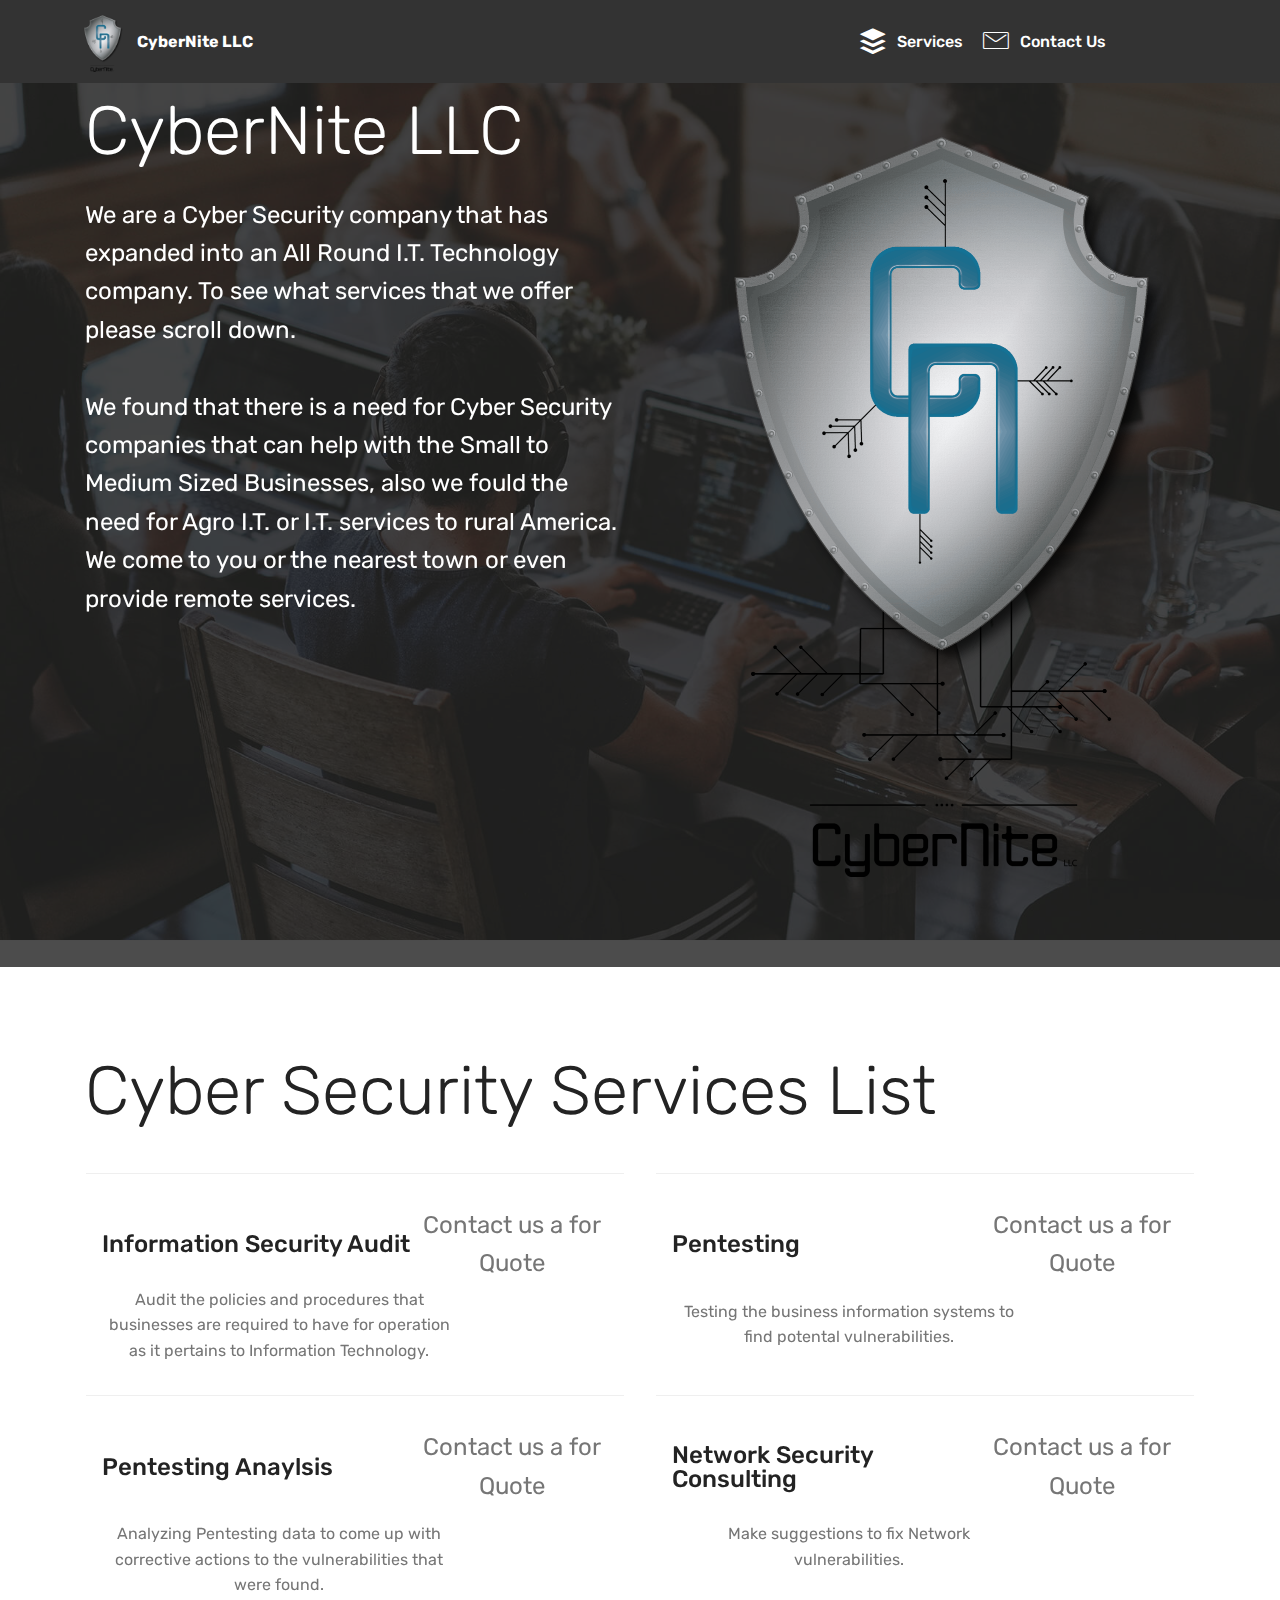
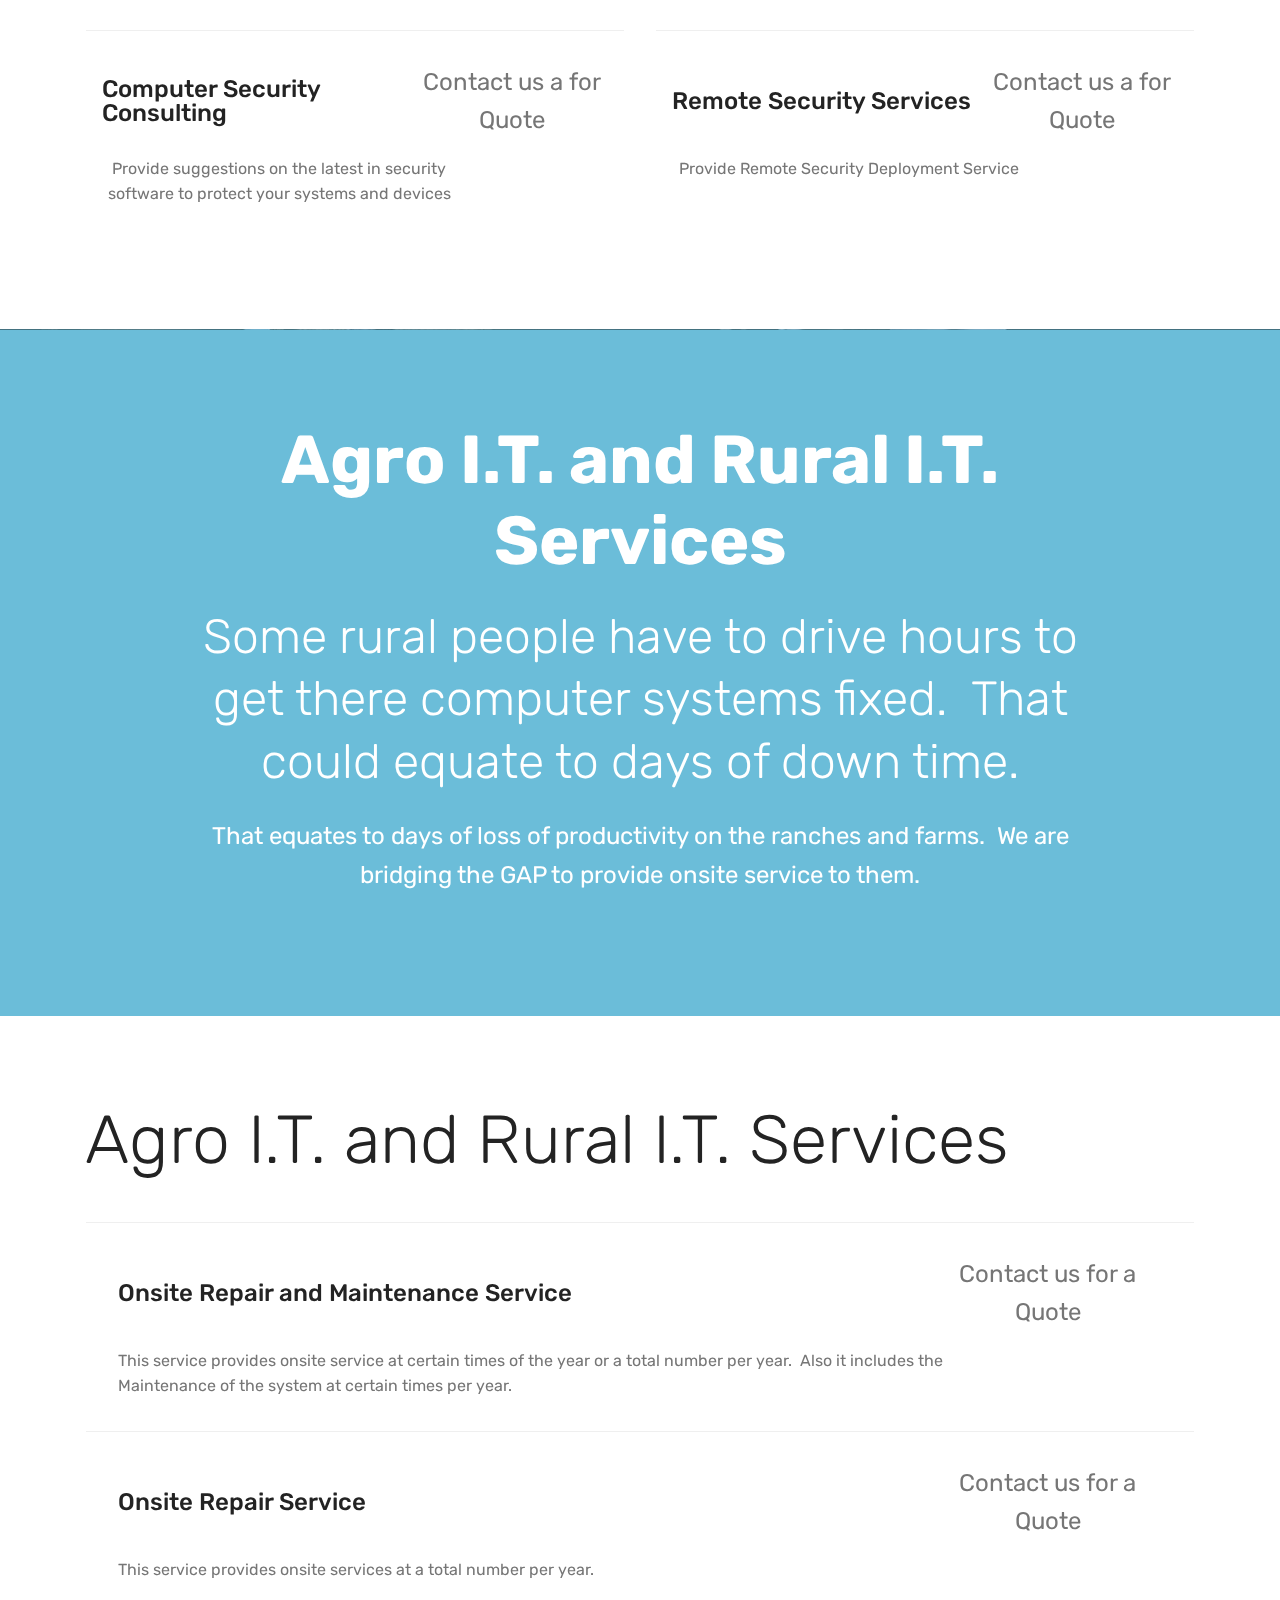
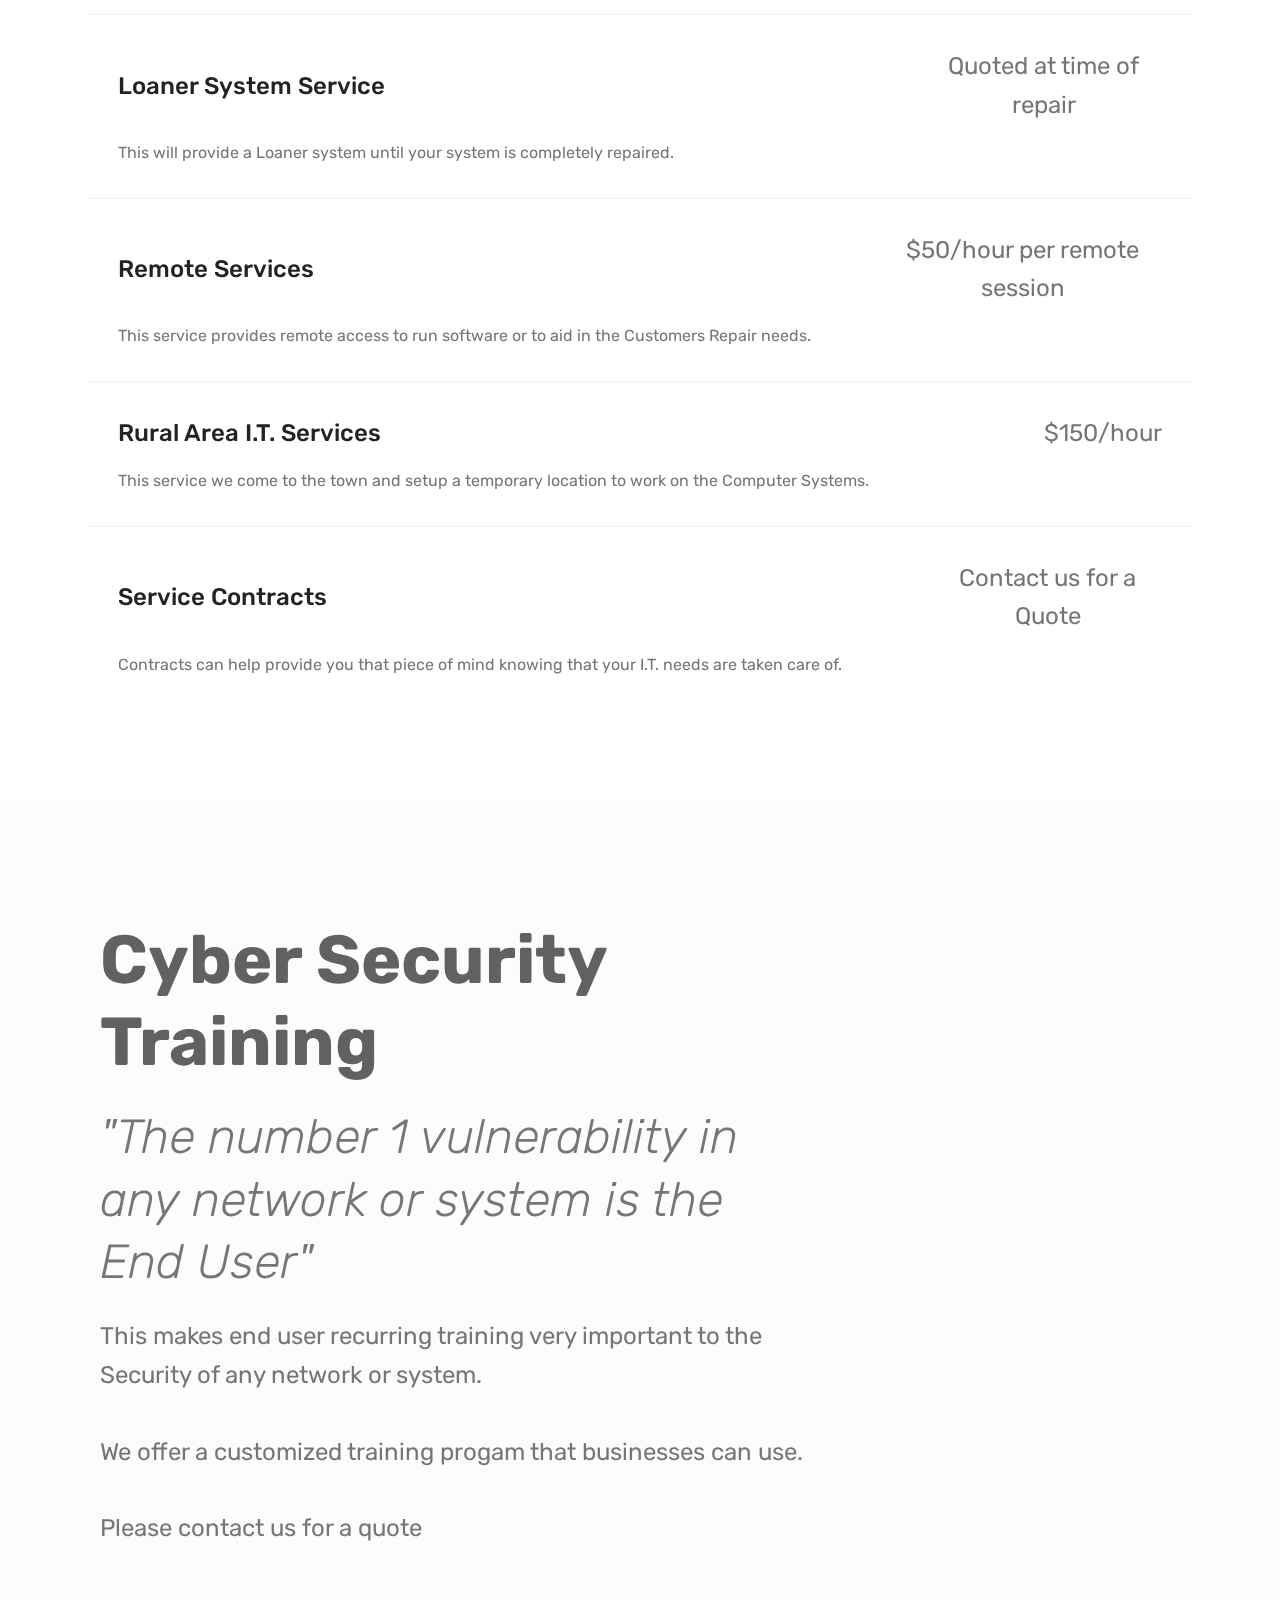
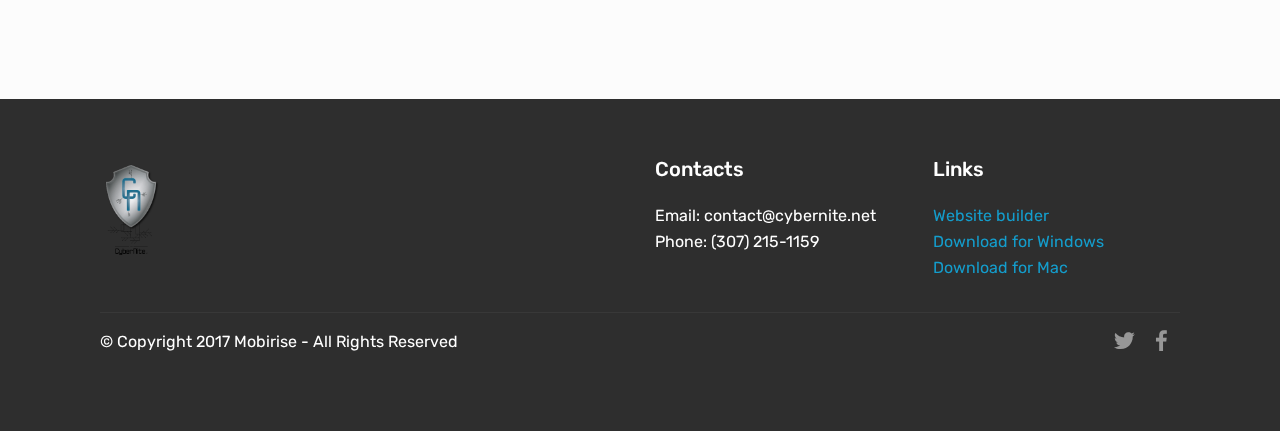
<file: index.html>
<!DOCTYPE html>
<html  >
<head>
  <!-- Site made with Mobirise Website Builder v4.11.6, https://mobirise.com -->
  <meta charset="UTF-8">
  <meta http-equiv="X-UA-Compatible" content="IE=edge">
  <meta name="generator" content="Mobirise v4.11.6, mobirise.com">
  <meta name="viewport" content="width=device-width, initial-scale=1, minimum-scale=1">
  <link rel="shortcut icon" href="assets/images/cybernite-logo-trans-122x166.png" type="image/x-icon">
  <meta name="description" content="">
  
  <title>Home</title>
  <link rel="stylesheet" href="assets/web/assets/mobirise-icons/mobirise-icons.css">
  <link rel="stylesheet" href="assets/bootstrap/css/bootstrap.min.css">
  <link rel="stylesheet" href="assets/bootstrap/css/bootstrap-grid.min.css">
  <link rel="stylesheet" href="assets/bootstrap/css/bootstrap-reboot.min.css">
  <link rel="stylesheet" href="assets/socicon/css/styles.css">
  <link rel="stylesheet" href="assets/tether/tether.min.css">
  <link rel="stylesheet" href="assets/dropdown/css/style.css">
  <link rel="stylesheet" href="assets/theme/css/style.css">
  <link rel="preload" as="style" href="assets/mobirise/css/mbr-additional.css"><link rel="stylesheet" href="assets/mobirise/css/mbr-additional.css" type="text/css">
  
  
  
</head>
<body>
  <section class="menu cid-qTkzRZLJNu" once="menu" id="menu1-0">

    

    <nav class="navbar navbar-expand beta-menu navbar-dropdown align-items-center navbar-fixed-top navbar-toggleable-sm">
        <button class="navbar-toggler navbar-toggler-right" type="button" data-toggle="collapse" data-target="#navbarSupportedContent" aria-controls="navbarSupportedContent" aria-expanded="false" aria-label="Toggle navigation">
            <div class="hamburger">
                <span></span>
                <span></span>
                <span></span>
                <span></span>
            </div>
        </button>
        <div class="menu-logo">
            <div class="navbar-brand">
                <span class="navbar-logo">
                    <a href="https://mobirise.com">
                         <img src="assets/images/cybernite-logo-trans-122x166.png" alt="Mobirise" title="" style="height: 3.8rem;">
                    </a>
                </span>
                <span class="navbar-caption-wrap"><a class="navbar-caption text-white display-4" href="index.html"><br>CyberNite LLC<br><br></a></span>
            </div>
        </div>
        <div class="collapse navbar-collapse" id="navbarSupportedContent">
            <ul class="navbar-nav nav-dropdown nav-right" data-app-modern-menu="true"><li class="nav-item">
                    <a class="nav-link link text-white display-4" href="page2.html"><span class="socicon socicon-buffer mbr-iconfont mbr-iconfont-btn"></span>
                        
                        Services
                    </a>
                </li>
                <li class="nav-item">
                    <a class="nav-link link text-white display-4" href="page1.html"><span class="mbri-letter mbr-iconfont mbr-iconfont-btn"></span>
                        Contact Us &nbsp; &nbsp; &nbsp; &nbsp; &nbsp; &nbsp; &nbsp; &nbsp; &nbsp; &nbsp;&nbsp;</a>
                </li></ul>
            
        </div>
    </nav>
</section>

<section class="engine"><a href="https://mobirise.info/v">free html templates</a></section><section class="header3 cid-rMb7xAjulA mbr-parallax-background" id="header3-n">

    

    <div class="mbr-overlay" style="opacity: 0.8; background-color: rgb(35, 35, 35);">
    </div>

    <div class="container">
        <div class="media-container-row">
            <div class="mbr-figure" style="width: 100%;">
                <img src="assets/images/cybernit-logo-spikes-trans-1014x1572.png" alt="Mobirise" title="">
            </div>

            <div class="media-content">
                <h1 class="mbr-section-title mbr-white pb-3 mbr-fonts-style display-1">CyberNite LLC</h1>
                
                <div class="mbr-section-text mbr-white pb-3 ">
                    <p class="mbr-text mbr-fonts-style display-5">We are a Cyber Security company that has expanded into an All Round I.T. Technology company.  To see what services that we offer please scroll down.
<br><br>We found that there is a need for Cyber Security companies that can help with the Small to Medium Sized Businesses, also we fould the need for Agro I.T.  or I.T. services to rural America. We come to you or the nearest town or even provide remote services.&nbsp;</p>
                </div>
                
            </div>
        </div>
    </div>

</section>

<section class="services3 cid-rLaLqkj0e1" id="services3-h">
    <!---->
    
    <!---->
    <!--Overlay-->
    
    <!--Container-->
    <div class="container">
        <div class="row">
            <!--Titles-->
            <div class="title pb-5 col-12">
                <h2 class="align-left mbr-fonts-style display-1">Cyber Security Services List
                </h2>
                
            </div>
            <!--Card-1-->
            <div class="card px-3 col-12 col-md-6">
                <div class="card-wrapper media-container-row media-container-row">
                    <div class="card-box">
                        <div class="top-line pb-1">
                            <h4 class="card-title mbr-fonts-style display-5">Information Security Audit</h4>
                            <p class="mbr-text card-title cost mbr-fonts-style m-0 display-5">Contact us a&nbsp;for Quote</p>
                        </div>
                        <div class="bottom-line">
                            <p class="mbr-text mbr-fonts-style display-7">Audit the policies and procedures that businesses are required to have for operation as it pertains to Information Technology.</p>
                        </div>
                    </div>
                </div>
            </div>
            <!--Card-2-->
            <div class="card px-3 col-12 col-md-6">
                <div class="card-wrapper media-container-row media-container-row">
                    <div class="card-box">
                        <div class="top-line pb-3">
                            <h4 class="card-title mbr-fonts-style display-5">Pentesting&nbsp;</h4>
                            <p class="mbr-text card-title cost mbr-fonts-style m-0 display-5">Contact us a for Quote</p>
                        </div>
                        <div class="bottom-line">
                            <p class="mbr-text mbr-fonts-style display-7">Testing the business information systems to find potental vulnerabilities.</p>
                        </div>
                    </div>
                </div>
            </div>
            <!--Card-3-->
            <div class="card px-3 col-12 col-md-6">
                <div class="card-wrapper media-container-row media-container-row">
                    <div class="card-box">
                        <div class="top-line pb-3">
                            <h4 class="card-title mbr-fonts-style display-5">Pentesting Anaylsis</h4>
                            <p class="mbr-text card-title cost mbr-fonts-style m-0 display-5">Contact us a for Quote</p>
                        </div>
                        <div class="bottom-line">
                            <p class="mbr-text mbr-fonts-style display-7">Analyzing Pentesting data to come up with corrective actions to the vulnerabilities that were found.</p>
                        </div>
                    </div>
                </div>
            </div>
            <!--Card-4-->
            <div class="card px-3 col-12 col-md-6">
                <div class="card-wrapper media-container-row media-container-row">
                    <div class="card-box">
                        <div class="top-line pb-3">
                            <h4 class="card-title mbr-fonts-style display-5">Network Security Consulting</h4>
                            <p class="mbr-text card-title cost mbr-fonts-style m-0 display-5">Contact us a for Quote</p>
                        </div>
                        <div class="bottom-line">
                            <p class="mbr-text mbr-fonts-style display-7">Make suggestions to fix Network vulnerabilities.</p>
                        </div>
                    </div>
                </div>
            </div>
            <!--Card-5-->
            <div class="card px-3 col-12 col-md-6">
                <div class="card-wrapper media-container-row media-container-row">
                    <div class="card-box">
                        <div class="top-line pb-3">
                            <h4 class="card-title mbr-fonts-style display-5">Computer Security Consulting</h4>
                            <p class="mbr-text card-title cost mbr-fonts-style m-0 display-5">Contact us a for Quote</p>
                        </div>
                        <div class="bottom-line">
                            <p class="mbr-text mbr-fonts-style display-7">Provide suggestions on the latest in security software to protect your systems and devices</p>
                        </div>
                    </div>
                </div>
            </div>
            <!--Card-6-->
            <div class="card px-3 col-12 col-md-6">
                <div class="card-wrapper media-container-row media-container-row">
                    <div class="card-box">
                        <div class="top-line pb-3">
                            <h4 class="card-title mbr-fonts-style display-5">Remote Security Services</h4>
                            <p class="mbr-text card-title cost mbr-fonts-style m-0 display-5">Contact us a for Quote</p>
                        </div>
                        <div class="bottom-line">
                            <p class="mbr-text mbr-fonts-style display-7">Provide Remote Security Deployment Service</p>
                        </div>
                    </div>
                </div>
            </div>
            <!--Card-7-->
            
            <!--Card-8-->
            
            <!--Card-9-->
            
            <!--Card-10-->
            
            <!--Card-11-->
            
            <!--Card-12-->
            
        </div>
    </div>
</section>

<section class="header1 cid-rM9FwRX2pp mbr-parallax-background" id="header1-j">

    

    <div class="mbr-overlay" style="opacity: 0.6; background-color: rgb(20, 157, 204);">
    </div>

    <div class="container">
        <div class="row justify-content-md-center">
            <div class="mbr-white col-md-10">
                <h1 class="mbr-section-title align-center mbr-bold pb-3 mbr-fonts-style display-1">Agro I.T. and Rural I.T. Services</h1>
                <h3 class="mbr-section-subtitle align-center mbr-light pb-3 mbr-fonts-style display-2">
                    Some rural people have to drive hours to get there computer systems fixed. &nbsp;That could equate to days of down time.</h3>
                <p class="mbr-text align-center pb-3 mbr-fonts-style display-5">That equates to days of loss of productivity on the ranches and farms. &nbsp;We are bridging the GAP to provide onsite service to them.</p>
                
            </div>
        </div>
    </div>

</section>

<section class="services5 cid-rM9H6usnxg" id="services5-k">
    <!---->
    
    <!---->
    <!--Overlay-->
    
    <!--Container-->
    <div class="container">
        <div class="row">
            <!--Titles-->
            <div class="title pb-5 col-12">
                <h2 class="align-left mbr-fonts-style m-0 display-1">Agro I.T. and Rural I.T. Services</h2>
                
            </div>
            <!--Card-1-->
            <div class="card px-3 col-12">
                <div class="card-wrapper media-container-row media-container-row">
                    <div class="card-box">
                        <div class="top-line pb-3">
                            <h4 class="card-title mbr-fonts-style display-5">Onsite Repair and Maintenance Service</h4>
                            <p class="mbr-text cost mbr-fonts-style m-0 display-5">
                                Contact us for a Quote
                            </p>
                        </div>
                        <div class="bottom-line">
                            <p class="mbr-text mbr-fonts-style m-0 b-descr display-7">This service provides onsite service at certain times of the year or a total number per year. &nbsp;Also it includes the Maintenance of the system at certain times per year.</p>
                        </div>
                    </div>
                </div>
            </div>
            <!--Card-2-->
            <div class="card px-3 col-12">
                <div class="card-wrapper media-container-row media-container-row">
                    <div class="card-box">
                        <div class="top-line pb-3">
                            <h4 class="card-title mbr-fonts-style display-5">Onsite Repair Service</h4>
                            <p class="mbr-text cost mbr-fonts-style m-0 display-5">
                                Contact us for a Quote
                            </p>
                        </div>
                        <div class="bottom-line">
                            <p class="mbr-text mbr-fonts-style m-0 b-descr display-7">
                                This service provides onsite services at a total number per year.</p>
                        </div>
                    </div>
                </div>
            </div>
            <!--Card-3-->
            <div class="card px-3 col-12">
                <div class="card-wrapper media-container-row media-container-row">
                    <div class="card-box">
                        <div class="top-line pb-3">
                            <h4 class="card-title mbr-fonts-style display-5">Loaner System Service</h4>
                            <p class="mbr-text cost mbr-fonts-style m-0 display-5">Quoted at time of repair</p>
                        </div>
                        <div class="bottom-line">
                            <p class="mbr-text mbr-fonts-style m-0 b-descr display-7">
                                This will provide a Loaner system until your system is completely repaired.&nbsp;</p>
                        </div>
                    </div>
                </div>
            </div>
            <!--Card-4-->
            <div class="card px-3 col-12">
                <div class="card-wrapper media-container-row media-container-row">
                    <div class="card-box">
                        <div class="top-line pb-3">
                            <h4 class="card-title mbr-fonts-style display-5">Remote Services</h4>
                            <p class="mbr-text cost mbr-fonts-style m-0 display-5">
                                $50/hour per remote session</p>
                        </div>
                        <div class="bottom-line">
                            <p class="mbr-text mbr-fonts-style m-0 b-descr display-7">
                                This service provides remote access to run software or to aid in the Customers Repair needs.</p>
                        </div>
                    </div>
                </div>
            </div>
            <!--Card-5-->
            <div class="card px-3 col-12">
                <div class="card-wrapper media-container-row media-container-row">
                    <div class="card-box">
                        <div class="top-line pb-3">
                            <h4 class="card-title mbr-fonts-style display-5">Rural Area I.T. Services</h4>
                            <p class="mbr-text cost mbr-fonts-style m-0 display-5">$150/hour</p>
                        </div>
                        <div class="bottom-line">
                            <p class="mbr-text mbr-fonts-style m-0 b-descr display-7">This service we come to the town and setup a temporary location to work on the Computer Systems.&nbsp;</p>
                        </div>
                    </div>
                </div>
            </div>
            <!--Card-6-->
            <div class="card px-3 col-12">
                <div class="card-wrapper media-container-row media-container-row">
                    <div class="card-box">
                        <div class="top-line pb-3">
                            <h4 class="card-title mbr-fonts-style display-5">Service Contracts</h4>
                            <p class="mbr-text cost mbr-fonts-style m-0 display-5">Contact us for a Quote</p>
                        </div>
                        <div class="bottom-line">
                            <p class="mbr-text mbr-fonts-style m-0 b-descr display-7">Contracts can help provide you that piece of mind knowing that your I.T. needs are taken care of. &nbsp;</p>
                        </div>
                    </div>
                </div>
            </div>
            <!--Card-7-->
            
            <!--Card-8-->
            
            <!--Card-9-->
            
            <!--Card-10-->
            
            <!--Card-11-->
            
            <!--Card-12-->
            
        </div>
    </div>
</section>

<section class="header9 cid-rMb887aiJg mbr-fullscreen mbr-parallax-background" id="header9-o">

    

    <div class="mbr-overlay" style="opacity: 0.8; background-color: rgb(255, 255, 255);">
    </div>

    <div class="container">
        <div class="media-container-column mbr-white col-lg-8 col-md-10">
            <h1 class="mbr-section-title align-left mbr-bold pb-3 mbr-fonts-style display-1">Cyber Security Training</h1>
            <h3 class="mbr-section-subtitle align-left mbr-light pb-3 mbr-fonts-style display-2">"The number 1 vulnerability in any network or system is the End User"</h3>
            <p class="mbr-text align-left pb-3 mbr-fonts-style display-5">This makes end user recurring training very important to the Security of any network or system. &nbsp;<br><br>We offer a customized training progam that businesses can use. <br><br>Please contact us for a quote</p>
            
        </div>
    </div>

    
</section>

<section class="cid-qTkAaeaxX5" id="footer1-2">

    

    

    <div class="container">
        <div class="media-container-row content text-white">
            <div class="col-12 col-md-3">
                <div class="media-wrap">
                    <a href="https://mobirise.com/">
                        <img src="assets/images/cybernit-logo-spikes-trans-192x298.png" alt="Mobirise" title="">
                    </a>
                </div>
            </div>
            <div class="col-12 col-md-3 mbr-fonts-style display-7">
                <h5 class="pb-3"></h5>
                <p class="mbr-text"></p>
            </div>
            <div class="col-12 col-md-3 mbr-fonts-style display-7">
                <h5 class="pb-3">
                    Contacts
                </h5>
                <p class="mbr-text">
                    Email: contact@cybernite.net<br>Phone: (307) 215-1159<br><br></p>
            </div>
            <div class="col-12 col-md-3 mbr-fonts-style display-7">
                <h5 class="pb-3">
                    Links
                </h5>
                <p class="mbr-text">
                    <a class="text-primary" href="https://mobirise.com/">Website builder</a>
                    <br><a class="text-primary" href="https://mobirise.com/mobirise-free-win.zip">Download for Windows</a>
                    <br><a class="text-primary" href="https://mobirise.com/mobirise-free-mac.zip">Download for Mac</a>
                </p>
            </div>
        </div>
        <div class="footer-lower">
            <div class="media-container-row">
                <div class="col-sm-12">
                    <hr>
                </div>
            </div>
            <div class="media-container-row mbr-white">
                <div class="col-sm-6 copyright">
                    <p class="mbr-text mbr-fonts-style display-7">
                        © Copyright 2017 Mobirise - All Rights Reserved
                    </p>
                </div>
                <div class="col-md-6">
                    <div class="social-list align-right">
                        <div class="soc-item">
                            <a href="https://twitter.com/cyber_nite" target="_blank">
                                <span class="mbr-iconfont mbr-iconfont-social socicon-twitter socicon"></span>
                            </a>
                        </div>
                        <div class="soc-item">
                            <a href="https://www.facebook.com/cybernitellc/" target="_blank">
                                <span class="mbr-iconfont mbr-iconfont-social socicon-facebook socicon"></span>
                            </a>
                        </div>
                        
                        
                        
                        
                    </div>
                </div>
            </div>
        </div>
    </div>
</section>


  <script src="assets/web/assets/jquery/jquery.min.js"></script>
  <script src="assets/popper/popper.min.js"></script>
  <script src="assets/bootstrap/js/bootstrap.min.js"></script>
  <script src="assets/tether/tether.min.js"></script>
  <script src="assets/dropdown/js/nav-dropdown.js"></script>
  <script src="assets/dropdown/js/navbar-dropdown.js"></script>
  <script src="assets/touchswipe/jquery.touch-swipe.min.js"></script>
  <script src="assets/parallax/jarallax.min.js"></script>
  <script src="assets/smoothscroll/smooth-scroll.js"></script>
  <script src="assets/theme/js/script.js"></script>
  
  
</body>
</html>
</file>
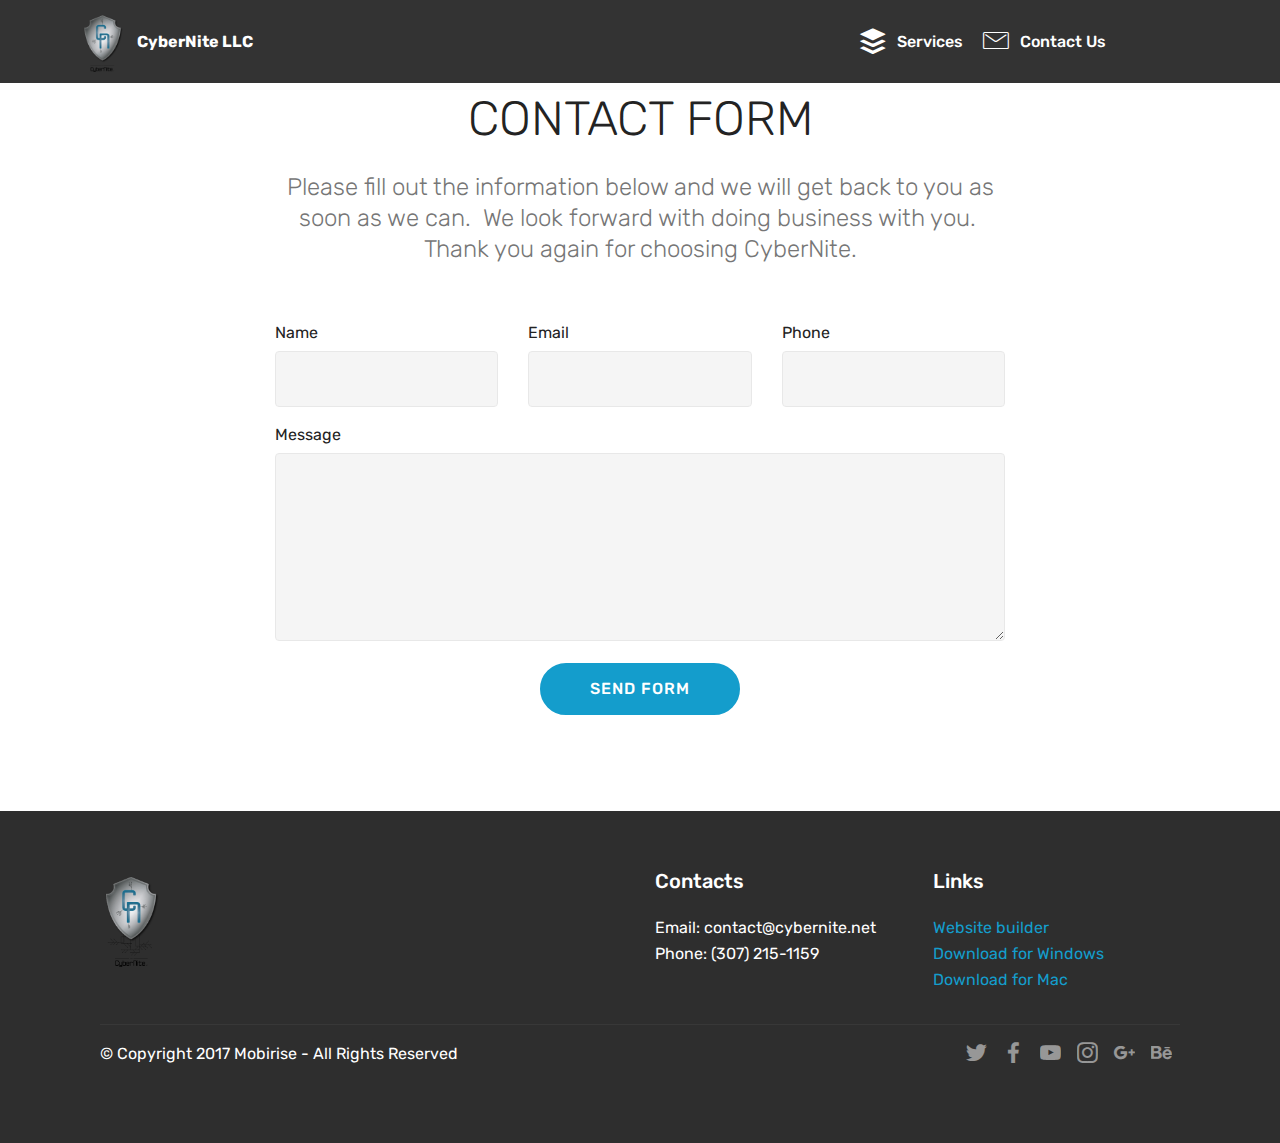
<file: page1.html>
<!DOCTYPE html>
<html  >
<head>
  <!-- Site made with Mobirise Website Builder v4.11.6, https://mobirise.com -->
  <meta charset="UTF-8">
  <meta http-equiv="X-UA-Compatible" content="IE=edge">
  <meta name="generator" content="Mobirise v4.11.6, mobirise.com">
  <meta name="viewport" content="width=device-width, initial-scale=1, minimum-scale=1">
  <link rel="shortcut icon" href="assets/images/cybernite-logo-trans-122x166.png" type="image/x-icon">
  <meta name="description" content="">
  
  <title>Contact Page</title>
  <link rel="stylesheet" href="assets/web/assets/mobirise-icons/mobirise-icons.css">
  <link rel="stylesheet" href="assets/bootstrap/css/bootstrap.min.css">
  <link rel="stylesheet" href="assets/bootstrap/css/bootstrap-grid.min.css">
  <link rel="stylesheet" href="assets/bootstrap/css/bootstrap-reboot.min.css">
  <link rel="stylesheet" href="assets/socicon/css/styles.css">
  <link rel="stylesheet" href="assets/dropdown/css/style.css">
  <link rel="stylesheet" href="assets/tether/tether.min.css">
  <link rel="stylesheet" href="assets/theme/css/style.css">
  <link rel="preload" as="style" href="assets/mobirise/css/mbr-additional.css"><link rel="stylesheet" href="assets/mobirise/css/mbr-additional.css" type="text/css">
  
  
  
</head>
<body>
  <section class="menu cid-qTkzRZLJNu" once="menu" id="menu1-0">

    

    <nav class="navbar navbar-expand beta-menu navbar-dropdown align-items-center navbar-fixed-top navbar-toggleable-sm">
        <button class="navbar-toggler navbar-toggler-right" type="button" data-toggle="collapse" data-target="#navbarSupportedContent" aria-controls="navbarSupportedContent" aria-expanded="false" aria-label="Toggle navigation">
            <div class="hamburger">
                <span></span>
                <span></span>
                <span></span>
                <span></span>
            </div>
        </button>
        <div class="menu-logo">
            <div class="navbar-brand">
                <span class="navbar-logo">
                    <a href="https://mobirise.com">
                         <img src="assets/images/cybernite-logo-trans-122x166.png" alt="Mobirise" title="" style="height: 3.8rem;">
                    </a>
                </span>
                <span class="navbar-caption-wrap"><a class="navbar-caption text-white display-4" href="index.html"><br>CyberNite LLC<br><br></a></span>
            </div>
        </div>
        <div class="collapse navbar-collapse" id="navbarSupportedContent">
            <ul class="navbar-nav nav-dropdown nav-right" data-app-modern-menu="true"><li class="nav-item">
                    <a class="nav-link link text-white display-4" href="page2.html"><span class="socicon socicon-buffer mbr-iconfont mbr-iconfont-btn"></span>
                        
                        Services
                    </a>
                </li>
                <li class="nav-item">
                    <a class="nav-link link text-white display-4" href="page1.html"><span class="mbri-letter mbr-iconfont mbr-iconfont-btn"></span>
                        Contact Us &nbsp; &nbsp; &nbsp; &nbsp; &nbsp; &nbsp; &nbsp; &nbsp; &nbsp; &nbsp;&nbsp;</a>
                </li></ul>
            
        </div>
    </nav>
</section>

<section class="engine"><a href="https://mobirise.info/u">bootstrap responsive templates</a></section><section class="mbr-section form1 cid-rMbaQMxgS0" id="form1-p">

    

    
    <div class="container">
        <div class="row justify-content-center">
            <div class="title col-12 col-lg-8">
                <h2 class="mbr-section-title align-center pb-3 mbr-fonts-style display-2">
                    CONTACT FORM
                </h2>
                <h3 class="mbr-section-subtitle align-center mbr-light pb-3 mbr-fonts-style display-5">Please fill out the information below and we will get back to you as soon as we can. &nbsp;We look forward with doing business with you.&nbsp;<br>Thank you again for choosing CyberNite.</h3>
            </div>
        </div>
    </div>
    <div class="container">
        <div class="row justify-content-center">
            <div class="media-container-column col-lg-8" data-form-type="formoid">
                <!---Formbuilder Form--->
                <form action="https://mobirise.com/" method="POST" class="mbr-form form-with-styler" data-form-title="Mobirise Form"><input type="hidden" name="email" data-form-email="true" value="lvgTN80iiplC6+DW2h/knGM2CdIgPIRlE7HrrDL8QR0kR/ZPoO1B4jd+eIlt6jStG3Oqv46zkQTEOjZ3FKLWUj9ds9U+3x4sPW4S8Cb9xTxSz5e2Cg7/e0w7CG9NxDVh">
                    <div class="row">
                        <div hidden="hidden" data-form-alert="" class="alert alert-success col-12">Thanks for filling out the form!</div>
                        <div hidden="hidden" data-form-alert-danger="" class="alert alert-danger col-12">
                        </div>
                    </div>
                    <div class="dragArea row">
                        <div class="col-md-4  form-group" data-for="name">
                            <label for="name-form1-p" class="form-control-label mbr-fonts-style display-7">Name</label>
                            <input type="text" name="name" data-form-field="Name" required="required" class="form-control display-7" id="name-form1-p">
                        </div>
                        <div class="col-md-4  form-group" data-for="email">
                            <label for="email-form1-p" class="form-control-label mbr-fonts-style display-7">Email</label>
                            <input type="email" name="email" data-form-field="Email" required="required" class="form-control display-7" id="email-form1-p">
                        </div>
                        <div data-for="phone" class="col-md-4  form-group">
                            <label for="phone-form1-p" class="form-control-label mbr-fonts-style display-7">Phone</label>
                            <input type="tel" name="phone" data-form-field="Phone" class="form-control display-7" id="phone-form1-p">
                        </div>
                        <div data-for="message" class="col-md-12 form-group">
                            <label for="message-form1-p" class="form-control-label mbr-fonts-style display-7">Message</label>
                            <textarea name="message" data-form-field="Message" class="form-control display-7" id="message-form1-p"></textarea>
                        </div>
                        <div class="col-md-12 input-group-btn align-center"><button type="submit" class="btn btn-primary btn-form display-4" href="mailto:contact@cybernite.net">SEND FORM</button></div>
                    </div>
                </form><!---Formbuilder Form--->
            </div>
        </div>
    </div>
</section>

<section class="cid-qTkAaeaxX5" id="footer1-2">

    

    

    <div class="container">
        <div class="media-container-row content text-white">
            <div class="col-12 col-md-3">
                <div class="media-wrap">
                    <a href="https://mobirise.com/">
                        <img src="assets/images/cybernit-logo-spikes-trans-192x298.png" alt="Mobirise" title="">
                    </a>
                </div>
            </div>
            <div class="col-12 col-md-3 mbr-fonts-style display-7">
                <h5 class="pb-3"></h5>
                <p class="mbr-text"></p>
            </div>
            <div class="col-12 col-md-3 mbr-fonts-style display-7">
                <h5 class="pb-3">
                    Contacts
                </h5>
                <p class="mbr-text">
                    Email: contact@cybernite.net<br>Phone: (307) 215-1159<br><br></p>
            </div>
            <div class="col-12 col-md-3 mbr-fonts-style display-7">
                <h5 class="pb-3">
                    Links
                </h5>
                <p class="mbr-text">
                    <a class="text-primary" href="https://mobirise.com/">Website builder</a>
                    <br><a class="text-primary" href="https://mobirise.com/mobirise-free-win.zip">Download for Windows</a>
                    <br><a class="text-primary" href="https://mobirise.com/mobirise-free-mac.zip">Download for Mac</a>
                </p>
            </div>
        </div>
        <div class="footer-lower">
            <div class="media-container-row">
                <div class="col-sm-12">
                    <hr>
                </div>
            </div>
            <div class="media-container-row mbr-white">
                <div class="col-sm-6 copyright">
                    <p class="mbr-text mbr-fonts-style display-7">
                        © Copyright 2017 Mobirise - All Rights Reserved
                    </p>
                </div>
                <div class="col-md-6">
                    <div class="social-list align-right">
                        <div class="soc-item">
                            <a href="https://twitter.com/mobirise" target="_blank">
                                <span class="socicon-twitter socicon mbr-iconfont mbr-iconfont-social"></span>
                            </a>
                        </div>
                        <div class="soc-item">
                            <a href="https://www.facebook.com/pages/Mobirise/1616226671953247" target="_blank">
                                <span class="socicon-facebook socicon mbr-iconfont mbr-iconfont-social"></span>
                            </a>
                        </div>
                        <div class="soc-item">
                            <a href="https://www.youtube.com/c/mobirise" target="_blank">
                                <span class="socicon-youtube socicon mbr-iconfont mbr-iconfont-social"></span>
                            </a>
                        </div>
                        <div class="soc-item">
                            <a href="https://instagram.com/mobirise" target="_blank">
                                <span class="socicon-instagram socicon mbr-iconfont mbr-iconfont-social"></span>
                            </a>
                        </div>
                        <div class="soc-item">
                            <a href="https://plus.google.com/u/0/+Mobirise" target="_blank">
                                <span class="socicon-googleplus socicon mbr-iconfont mbr-iconfont-social"></span>
                            </a>
                        </div>
                        <div class="soc-item">
                            <a href="https://www.behance.net/Mobirise" target="_blank">
                                <span class="socicon-behance socicon mbr-iconfont mbr-iconfont-social"></span>
                            </a>
                        </div>
                    </div>
                </div>
            </div>
        </div>
    </div>
</section>


  <script src="assets/web/assets/jquery/jquery.min.js"></script>
  <script src="assets/popper/popper.min.js"></script>
  <script src="assets/bootstrap/js/bootstrap.min.js"></script>
  <script src="assets/smoothscroll/smooth-scroll.js"></script>
  <script src="assets/dropdown/js/nav-dropdown.js"></script>
  <script src="assets/dropdown/js/navbar-dropdown.js"></script>
  <script src="assets/touchswipe/jquery.touch-swipe.min.js"></script>
  <script src="assets/tether/tether.min.js"></script>
  <script src="assets/theme/js/script.js"></script>
  <script src="assets/formoid/formoid.min.js"></script>
  
  
</body>
</html>
</file>
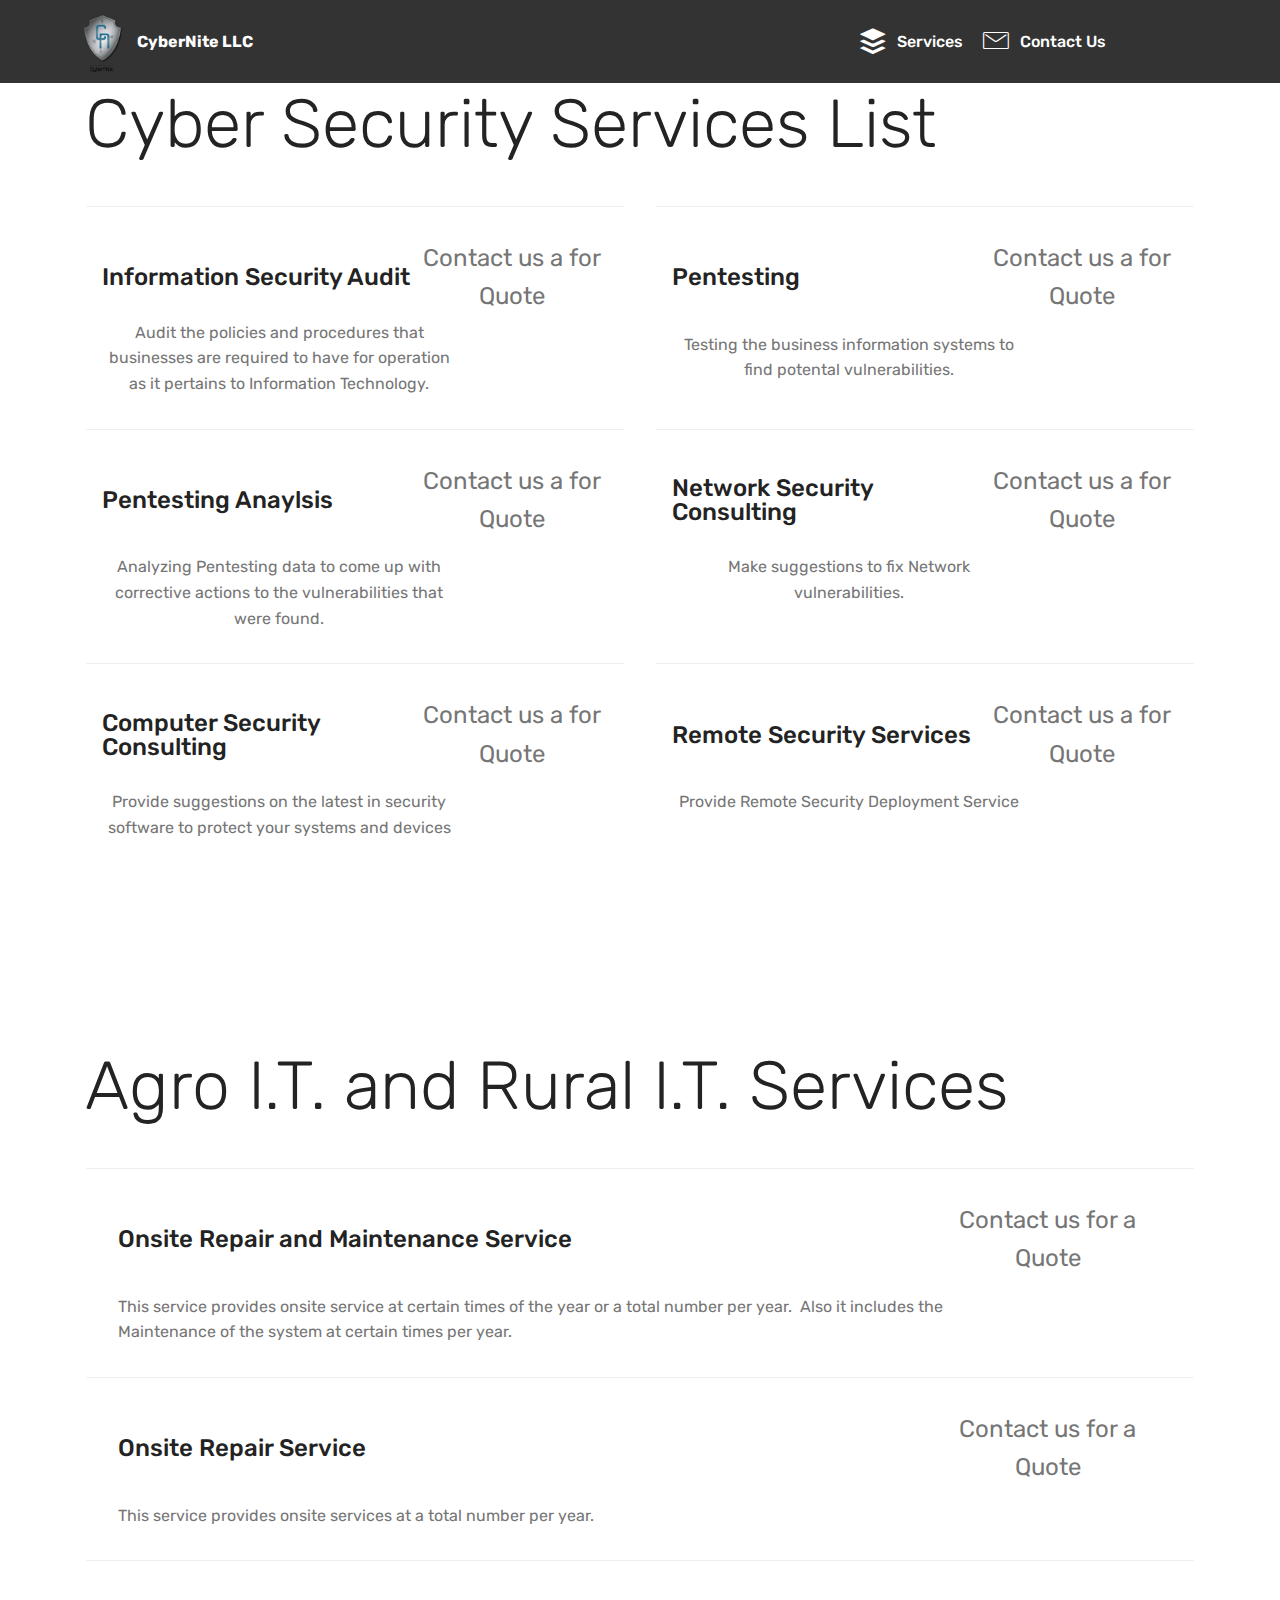
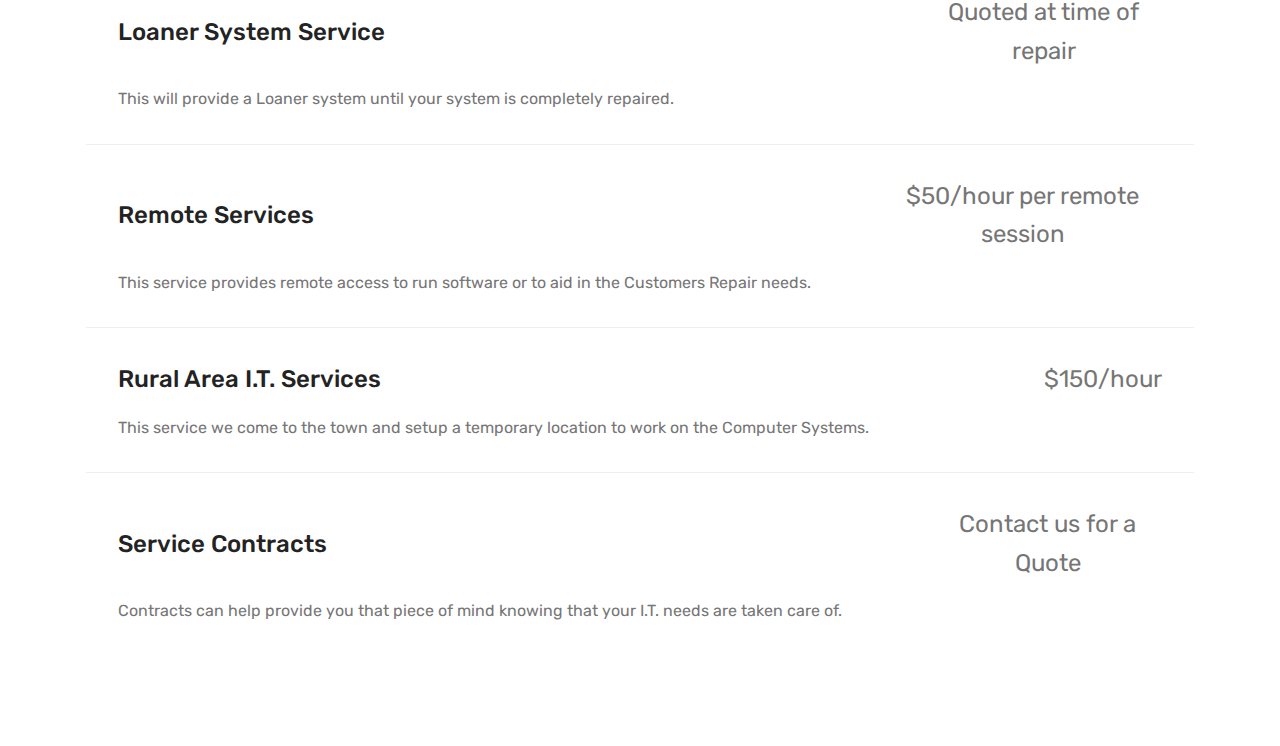
<file: page2.html>
<!DOCTYPE html>
<html  >
<head>
  <!-- Site made with Mobirise Website Builder v4.11.6, https://mobirise.com -->
  <meta charset="UTF-8">
  <meta http-equiv="X-UA-Compatible" content="IE=edge">
  <meta name="generator" content="Mobirise v4.11.6, mobirise.com">
  <meta name="viewport" content="width=device-width, initial-scale=1, minimum-scale=1">
  <link rel="shortcut icon" href="assets/images/cybernite-logo-trans-122x166.png" type="image/x-icon">
  <meta name="description" content="Web Page Builder Description">
  
  <title>Services Page</title>
  <link rel="stylesheet" href="assets/web/assets/mobirise-icons/mobirise-icons.css">
  <link rel="stylesheet" href="assets/bootstrap/css/bootstrap.min.css">
  <link rel="stylesheet" href="assets/bootstrap/css/bootstrap-grid.min.css">
  <link rel="stylesheet" href="assets/bootstrap/css/bootstrap-reboot.min.css">
  <link rel="stylesheet" href="assets/tether/tether.min.css">
  <link rel="stylesheet" href="assets/dropdown/css/style.css">
  <link rel="stylesheet" href="assets/socicon/css/styles.css">
  <link rel="stylesheet" href="assets/theme/css/style.css">
  <link rel="preload" as="style" href="assets/mobirise/css/mbr-additional.css"><link rel="stylesheet" href="assets/mobirise/css/mbr-additional.css" type="text/css">
  
  
  
</head>
<body>
  <section class="menu cid-qTkzRZLJNu" once="menu" id="menu1-q">

    

    <nav class="navbar navbar-expand beta-menu navbar-dropdown align-items-center navbar-fixed-top navbar-toggleable-sm">
        <button class="navbar-toggler navbar-toggler-right" type="button" data-toggle="collapse" data-target="#navbarSupportedContent" aria-controls="navbarSupportedContent" aria-expanded="false" aria-label="Toggle navigation">
            <div class="hamburger">
                <span></span>
                <span></span>
                <span></span>
                <span></span>
            </div>
        </button>
        <div class="menu-logo">
            <div class="navbar-brand">
                <span class="navbar-logo">
                    <a href="https://mobirise.com">
                         <img src="assets/images/cybernite-logo-trans-122x166.png" alt="Mobirise" title="" style="height: 3.8rem;">
                    </a>
                </span>
                <span class="navbar-caption-wrap"><a class="navbar-caption text-white display-4" href="index.html"><br>CyberNite LLC<br><br></a></span>
            </div>
        </div>
        <div class="collapse navbar-collapse" id="navbarSupportedContent">
            <ul class="navbar-nav nav-dropdown nav-right" data-app-modern-menu="true"><li class="nav-item">
                    <a class="nav-link link text-white display-4" href="page2.html"><span class="socicon socicon-buffer mbr-iconfont mbr-iconfont-btn"></span>
                        
                        Services
                    </a>
                </li>
                <li class="nav-item">
                    <a class="nav-link link text-white display-4" href="page1.html"><span class="mbri-letter mbr-iconfont mbr-iconfont-btn"></span>
                        Contact Us &nbsp; &nbsp; &nbsp; &nbsp; &nbsp; &nbsp; &nbsp; &nbsp; &nbsp; &nbsp;&nbsp;</a>
                </li></ul>
            
        </div>
    </nav>
</section>

<section class="engine"><a href="https://mobirise.info/b">how to create a site for free</a></section><section class="services3 cid-rMbcOZbZnz" id="services3-r">
    <!---->
    
    <!---->
    <!--Overlay-->
    
    <!--Container-->
    <div class="container">
        <div class="row">
            <!--Titles-->
            <div class="title pb-5 col-12">
                <h2 class="align-left mbr-fonts-style display-1">Cyber Security Services List
                </h2>
                
            </div>
            <!--Card-1-->
            <div class="card px-3 col-12 col-md-6">
                <div class="card-wrapper media-container-row media-container-row">
                    <div class="card-box">
                        <div class="top-line pb-1">
                            <h4 class="card-title mbr-fonts-style display-5">Information Security Audit</h4>
                            <p class="mbr-text card-title cost mbr-fonts-style m-0 display-5">Contact us a&nbsp;for Quote</p>
                        </div>
                        <div class="bottom-line">
                            <p class="mbr-text mbr-fonts-style display-7">Audit the policies and procedures that businesses are required to have for operation as it pertains to Information Technology.</p>
                        </div>
                    </div>
                </div>
            </div>
            <!--Card-2-->
            <div class="card px-3 col-12 col-md-6">
                <div class="card-wrapper media-container-row media-container-row">
                    <div class="card-box">
                        <div class="top-line pb-3">
                            <h4 class="card-title mbr-fonts-style display-5">Pentesting&nbsp;</h4>
                            <p class="mbr-text card-title cost mbr-fonts-style m-0 display-5">Contact us a for Quote</p>
                        </div>
                        <div class="bottom-line">
                            <p class="mbr-text mbr-fonts-style display-7">Testing the business information systems to find potental vulnerabilities.</p>
                        </div>
                    </div>
                </div>
            </div>
            <!--Card-3-->
            <div class="card px-3 col-12 col-md-6">
                <div class="card-wrapper media-container-row media-container-row">
                    <div class="card-box">
                        <div class="top-line pb-3">
                            <h4 class="card-title mbr-fonts-style display-5">Pentesting Anaylsis</h4>
                            <p class="mbr-text card-title cost mbr-fonts-style m-0 display-5">Contact us a for Quote</p>
                        </div>
                        <div class="bottom-line">
                            <p class="mbr-text mbr-fonts-style display-7">Analyzing Pentesting data to come up with corrective actions to the vulnerabilities that were found.</p>
                        </div>
                    </div>
                </div>
            </div>
            <!--Card-4-->
            <div class="card px-3 col-12 col-md-6">
                <div class="card-wrapper media-container-row media-container-row">
                    <div class="card-box">
                        <div class="top-line pb-3">
                            <h4 class="card-title mbr-fonts-style display-5">Network Security Consulting</h4>
                            <p class="mbr-text card-title cost mbr-fonts-style m-0 display-5">Contact us a for Quote</p>
                        </div>
                        <div class="bottom-line">
                            <p class="mbr-text mbr-fonts-style display-7">Make suggestions to fix Network vulnerabilities.</p>
                        </div>
                    </div>
                </div>
            </div>
            <!--Card-5-->
            <div class="card px-3 col-12 col-md-6">
                <div class="card-wrapper media-container-row media-container-row">
                    <div class="card-box">
                        <div class="top-line pb-3">
                            <h4 class="card-title mbr-fonts-style display-5">Computer Security Consulting</h4>
                            <p class="mbr-text card-title cost mbr-fonts-style m-0 display-5">Contact us a for Quote</p>
                        </div>
                        <div class="bottom-line">
                            <p class="mbr-text mbr-fonts-style display-7">Provide suggestions on the latest in security software to protect your systems and devices</p>
                        </div>
                    </div>
                </div>
            </div>
            <!--Card-6-->
            <div class="card px-3 col-12 col-md-6">
                <div class="card-wrapper media-container-row media-container-row">
                    <div class="card-box">
                        <div class="top-line pb-3">
                            <h4 class="card-title mbr-fonts-style display-5">Remote Security Services</h4>
                            <p class="mbr-text card-title cost mbr-fonts-style m-0 display-5">Contact us a for Quote</p>
                        </div>
                        <div class="bottom-line">
                            <p class="mbr-text mbr-fonts-style display-7">Provide Remote Security Deployment Service</p>
                        </div>
                    </div>
                </div>
            </div>
            <!--Card-7-->
            
            <!--Card-8-->
            
            <!--Card-9-->
            
            <!--Card-10-->
            
            <!--Card-11-->
            
            <!--Card-12-->
            
        </div>
    </div>
</section>

<section class="services5 cid-rMbcXm2JSh" id="services5-s">
    <!---->
    
    <!---->
    <!--Overlay-->
    
    <!--Container-->
    <div class="container">
        <div class="row">
            <!--Titles-->
            <div class="title pb-5 col-12">
                <h2 class="align-left mbr-fonts-style m-0 display-1">Agro I.T. and Rural I.T. Services</h2>
                
            </div>
            <!--Card-1-->
            <div class="card px-3 col-12">
                <div class="card-wrapper media-container-row media-container-row">
                    <div class="card-box">
                        <div class="top-line pb-3">
                            <h4 class="card-title mbr-fonts-style display-5">Onsite Repair and Maintenance Service</h4>
                            <p class="mbr-text cost mbr-fonts-style m-0 display-5">
                                Contact us for a Quote
                            </p>
                        </div>
                        <div class="bottom-line">
                            <p class="mbr-text mbr-fonts-style m-0 b-descr display-7">This service provides onsite service at certain times of the year or a total number per year. &nbsp;Also it includes the Maintenance of the system at certain times per year.</p>
                        </div>
                    </div>
                </div>
            </div>
            <!--Card-2-->
            <div class="card px-3 col-12">
                <div class="card-wrapper media-container-row media-container-row">
                    <div class="card-box">
                        <div class="top-line pb-3">
                            <h4 class="card-title mbr-fonts-style display-5">Onsite Repair Service</h4>
                            <p class="mbr-text cost mbr-fonts-style m-0 display-5">
                                Contact us for a Quote
                            </p>
                        </div>
                        <div class="bottom-line">
                            <p class="mbr-text mbr-fonts-style m-0 b-descr display-7">
                                This service provides onsite services at a total number per year.</p>
                        </div>
                    </div>
                </div>
            </div>
            <!--Card-3-->
            <div class="card px-3 col-12">
                <div class="card-wrapper media-container-row media-container-row">
                    <div class="card-box">
                        <div class="top-line pb-3">
                            <h4 class="card-title mbr-fonts-style display-5">Loaner System Service</h4>
                            <p class="mbr-text cost mbr-fonts-style m-0 display-5">Quoted at time of repair</p>
                        </div>
                        <div class="bottom-line">
                            <p class="mbr-text mbr-fonts-style m-0 b-descr display-7">
                                This will provide a Loaner system until your system is completely repaired.&nbsp;</p>
                        </div>
                    </div>
                </div>
            </div>
            <!--Card-4-->
            <div class="card px-3 col-12">
                <div class="card-wrapper media-container-row media-container-row">
                    <div class="card-box">
                        <div class="top-line pb-3">
                            <h4 class="card-title mbr-fonts-style display-5">Remote Services</h4>
                            <p class="mbr-text cost mbr-fonts-style m-0 display-5">
                                $50/hour per remote session</p>
                        </div>
                        <div class="bottom-line">
                            <p class="mbr-text mbr-fonts-style m-0 b-descr display-7">
                                This service provides remote access to run software or to aid in the Customers Repair needs.</p>
                        </div>
                    </div>
                </div>
            </div>
            <!--Card-5-->
            <div class="card px-3 col-12">
                <div class="card-wrapper media-container-row media-container-row">
                    <div class="card-box">
                        <div class="top-line pb-3">
                            <h4 class="card-title mbr-fonts-style display-5">Rural Area I.T. Services</h4>
                            <p class="mbr-text cost mbr-fonts-style m-0 display-5">$150/hour</p>
                        </div>
                        <div class="bottom-line">
                            <p class="mbr-text mbr-fonts-style m-0 b-descr display-7">This service we come to the town and setup a temporary location to work on the Computer Systems.&nbsp;</p>
                        </div>
                    </div>
                </div>
            </div>
            <!--Card-6-->
            <div class="card px-3 col-12">
                <div class="card-wrapper media-container-row media-container-row">
                    <div class="card-box">
                        <div class="top-line pb-3">
                            <h4 class="card-title mbr-fonts-style display-5">Service Contracts</h4>
                            <p class="mbr-text cost mbr-fonts-style m-0 display-5">Contact us for a Quote</p>
                        </div>
                        <div class="bottom-line">
                            <p class="mbr-text mbr-fonts-style m-0 b-descr display-7">Contracts can help provide you that piece of mind knowing that your I.T. needs are taken care of. &nbsp;</p>
                        </div>
                    </div>
                </div>
            </div>
            <!--Card-7-->
            
            <!--Card-8-->
            
            <!--Card-9-->
            
            <!--Card-10-->
            
            <!--Card-11-->
            
            <!--Card-12-->
            
        </div>
    </div>
</section>


  <script src="assets/web/assets/jquery/jquery.min.js"></script>
  <script src="assets/popper/popper.min.js"></script>
  <script src="assets/bootstrap/js/bootstrap.min.js"></script>
  <script src="assets/tether/tether.min.js"></script>
  <script src="assets/smoothscroll/smooth-scroll.js"></script>
  <script src="assets/dropdown/js/nav-dropdown.js"></script>
  <script src="assets/dropdown/js/navbar-dropdown.js"></script>
  <script src="assets/touchswipe/jquery.touch-swipe.min.js"></script>
  <script src="assets/theme/js/script.js"></script>
  
  
</body>
</html>
</file>
<file: assets/web/assets/mobirise-icons/mobirise-icons.css>
@font-face {
  font-family: 'MobiriseIcons';
  src:  url('mobirise-icons.eot?spat4u');
  src:  url('mobirise-icons.eot?spat4u#iefix') format('embedded-opentype'),
    url('mobirise-icons.ttf?spat4u') format('truetype'),
    url('mobirise-icons.woff?spat4u') format('woff'),
    url('mobirise-icons.svg?spat4u#MobiriseIcons') format('svg');
  font-weight: normal;
  font-style: normal;
  font-display: swap;
}

[class^="mbri-"], [class*=" mbri-"] {
  /* use !important to prevent issues with browser extensions that change fonts */
  font-family: MobiriseIcons !important;
  speak: none;
  font-style: normal;
  font-weight: normal;
  font-variant: normal;
  text-transform: none;
  line-height: 1;

  /* Better Font Rendering =========== */
  -webkit-font-smoothing: antialiased;
  -moz-osx-font-smoothing: grayscale;
}

.mbri-add-submenu:before {
  content: "\e900";
}
.mbri-alert:before {
  content: "\e901";
}
.mbri-align-center:before {
  content: "\e902";
}
.mbri-align-justify:before {
  content: "\e903";
}
.mbri-align-left:before {
  content: "\e904";
}
.mbri-align-right:before {
  content: "\e905";
}
.mbri-android:before {
  content: "\e906";
}
.mbri-apple:before {
  content: "\e907";
}
.mbri-arrow-down:before {
  content: "\e908";
}
.mbri-arrow-next:before {
  content: "\e909";
}
.mbri-arrow-prev:before {
  content: "\e90a";
}
.mbri-arrow-up:before {
  content: "\e90b";
}
.mbri-bold:before {
  content: "\e90c";
}
.mbri-bookmark:before {
  content: "\e90d";
}
.mbri-bootstrap:before {
  content: "\e90e";
}
.mbri-briefcase:before {
  content: "\e90f";
}
.mbri-browse:before {
  content: "\e910";
}
.mbri-bulleted-list:before {
  content: "\e911";
}
.mbri-calendar:before {
  content: "\e912";
}
.mbri-camera:before {
  content: "\e913";
}
.mbri-cart-add:before {
  content: "\e914";
}
.mbri-cart-full:before {
  content: "\e915";
}
.mbri-cash:before {
  content: "\e916";
}
.mbri-change-style:before {
  content: "\e917";
}
.mbri-chat:before {
  content: "\e918";
}
.mbri-clock:before {
  content: "\e919";
}
.mbri-close:before {
  content: "\e91a";
}
.mbri-cloud:before {
  content: "\e91b";
}
.mbri-code:before {
  content: "\e91c";
}
.mbri-contact-form:before {
  content: "\e91d";
}
.mbri-credit-card:before {
  content: "\e91e";
}
.mbri-cursor-click:before {
  content: "\e91f";
}
.mbri-cust-feedback:before {
  content: "\e920";
}
.mbri-database:before {
  content: "\e921";
}
.mbri-delivery:before {
  content: "\e922";
}
.mbri-desktop:before {
  content: "\e923";
}
.mbri-devices:before {
  content: "\e924";
}
.mbri-down:before {
  content: "\e925";
}
.mbri-download:before {
  content: "\e989";
}
.mbri-drag-n-drop:before {
  content: "\e927";
}
.mbri-drag-n-drop2:before {
  content: "\e928";
}
.mbri-edit:before {
  content: "\e929";
}
.mbri-edit2:before {
  content: "\e92a";
}
.mbri-error:before {
  content: "\e92b";
}
.mbri-extension:before {
  content: "\e92c";
}
.mbri-features:before {
  content: "\e92d";
}
.mbri-file:before {
  content: "\e92e";
}
.mbri-flag:before {
  content: "\e92f";
}
.mbri-folder:before {
  content: "\e930";
}
.mbri-gift:before {
  content: "\e931";
}
.mbri-github:before {
  content: "\e932";
}
.mbri-globe:before {
  content: "\e933";
}
.mbri-globe-2:before {
  content: "\e934";
}
.mbri-growing-chart:before {
  content: "\e935";
}
.mbri-hearth:before {
  content: "\e936";
}
.mbri-help:before {
  content: "\e937";
}
.mbri-home:before {
  content: "\e938";
}
.mbri-hot-cup:before {
  content: "\e939";
}
.mbri-idea:before {
  content: "\e93a";
}
.mbri-image-gallery:before {
  content: "\e93b";
}
.mbri-image-slider:before {
  content: "\e93c";
}
.mbri-info:before {
  content: "\e93d";
}
.mbri-italic:before {
  content: "\e93e";
}
.mbri-key:before {
  content: "\e93f";
}
.mbri-laptop:before {
  content: "\e940";
}
.mbri-layers:before {
  content: "\e941";
}
.mbri-left-right:before {
  content: "\e942";
}
.mbri-left:before {
  content: "\e943";
}
.mbri-letter:before {
  content: "\e944";
}
.mbri-like:before {
  content: "\e945";
}
.mbri-link:before {
  content: "\e946";
}
.mbri-lock:before {
  content: "\e947";
}
.mbri-login:before {
  content: "\e948";
}
.mbri-logout:before {
  content: "\e949";
}
.mbri-magic-stick:before {
  content: "\e94a";
}
.mbri-map-pin:before {
  content: "\e94b";
}
.mbri-menu:before {
  content: "\e94c";
}
.mbri-mobile:before {
  content: "\e94d";
}
.mbri-mobile2:before {
  content: "\e94e";
}
.mbri-mobirise:before {
  content: "\e94f";
}
.mbri-more-horizontal:before {
  content: "\e950";
}
.mbri-more-vertical:before {
  content: "\e951";
}
.mbri-music:before {
  content: "\e952";
}
.mbri-new-file:before {
  content: "\e953";
}
.mbri-numbered-list:before {
  content: "\e954";
}
.mbri-opened-folder:before {
  content: "\e955";
}
.mbri-pages:before {
  content: "\e956";
}
.mbri-paper-plane:before {
  content: "\e957";
}
.mbri-paperclip:before {
  content: "\e958";
}
.mbri-photo:before {
  content: "\e959";
}
.mbri-photos:before {
  content: "\e95a";
}
.mbri-pin:before {
  content: "\e95b";
}
.mbri-play:before {
  content: "\e95c";
}
.mbri-plus:before {
  content: "\e95d";
}
.mbri-preview:before {
  content: "\e95e";
}
.mbri-print:before {
  content: "\e95f";
}
.mbri-protect:before {
  content: "\e960";
}
.mbri-question:before {
  content: "\e961";
}
.mbri-quote-left:before {
  content: "\e962";
}
.mbri-quote-right:before {
  content: "\e963";
}
.mbri-refresh:before {
  content: "\e964";
}
.mbri-responsive:before {
  content: "\e965";
}
.mbri-right:before {
  content: "\e966";
}
.mbri-rocket:before {
  content: "\e967";
}
.mbri-sad-face:before {
  content: "\e968";
}
.mbri-sale:before {
  content: "\e969";
}
.mbri-save:before {
  content: "\e96a";
}
.mbri-search:before {
  content: "\e96b";
}
.mbri-setting:before {
  content: "\e96c";
}
.mbri-setting2:before {
  content: "\e96d";
}
.mbri-setting3:before {
  content: "\e96e";
}
.mbri-share:before {
  content: "\e96f";
}
.mbri-shopping-bag:before {
  content: "\e970";
}
.mbri-shopping-basket:before {
  content: "\e971";
}
.mbri-shopping-cart:before {
  content: "\e972";
}
.mbri-sites:before {
  content: "\e973";
}
.mbri-smile-face:before {
  content: "\e974";
}
.mbri-speed:before {
  content: "\e975";
}
.mbri-star:before {
  content: "\e976";
}
.mbri-success:before {
  content: "\e977";
}
.mbri-sun:before {
  content: "\e978";
}
.mbri-sun2:before {
  content: "\e979";
}
.mbri-tablet:before {
  content: "\e97a";
}
.mbri-tablet-vertical:before {
  content: "\e97b";
}
.mbri-target:before {
  content: "\e97c";
}
.mbri-timer:before {
  content: "\e97d";
}
.mbri-to-ftp:before {
  content: "\e97e";
}
.mbri-to-local-drive:before {
  content: "\e97f";
}
.mbri-touch-swipe:before {
  content: "\e980";
}
.mbri-touch:before {
  content: "\e981";
}
.mbri-trash:before {
  content: "\e982";
}
.mbri-underline:before {
  content: "\e983";
}
.mbri-unlink:before {
  content: "\e984";
}
.mbri-unlock:before {
  content: "\e985";
}
.mbri-up-down:before {
  content: "\e986";
}
.mbri-up:before {
  content: "\e987";
}
.mbri-update:before {
  content: "\e988";
}
.mbri-upload:before {
 content: "\e926"; 
}
.mbri-user:before {
  content: "\e98a";
}
.mbri-user2:before {
  content: "\e98b";
}
.mbri-users:before {
  content: "\e98c";
}
.mbri-video:before {
  content: "\e98d";
}
.mbri-video-play:before {
  content: "\e98e";
}
.mbri-watch:before {
  content: "\e98f";
}
.mbri-website-theme:before {
  content: "\e990";
}
.mbri-wifi:before {
  content: "\e991";
}
.mbri-windows:before {
  content: "\e992";
}
.mbri-zoom-out:before {
  content: "\e993";
}
.mbri-redo:before {
  content: "\e994";
}
.mbri-undo:before {
  content: "\e995";
}
</file>
<file: assets/socicon/css/styles.css>
@charset "UTF-8";

@font-face {
  font-family: "socicon";
  src:url("../fonts/socicon.eot");
  src:url("../fonts/socicon.eot?#iefix") format("embedded-opentype"),
    url("../fonts/socicon.woff") format("woff"),
    url("../fonts/socicon.ttf") format("truetype"),
    url("../fonts/socicon.svg#socicon") format("svg");
  font-weight: normal;
  font-style: normal;
  font-display:swap;
}

[data-icon]:before {
  font-family: "socicon" !important;
  content: attr(data-icon);
  font-style: normal !important;
  font-weight: normal !important;
  font-variant: normal !important;
  text-transform: none !important;
  speak: none;
  line-height: 1;
  -webkit-font-smoothing: antialiased;
  -moz-osx-font-smoothing: grayscale;
}

[class^="socicon-"]:before,
[class*=" socicon-"]:before {
  font-family: "socicon" !important;
  font-style: normal !important;
  font-weight: normal !important;
  font-variant: normal !important;
  text-transform: none !important;
  speak: none;
  line-height: 1;
  -webkit-font-smoothing: antialiased;
  -moz-osx-font-smoothing: grayscale;
}

.socicon-modelmayhem:before {
  content: "\e000";
}
.socicon-mixcloud:before {
  content: "\e001";
}
.socicon-drupal:before {
  content: "\e002";
}
.socicon-swarm:before {
  content: "\e003";
}
.socicon-istock:before {
  content: "\e004";
}
.socicon-yammer:before {
  content: "\e005";
}
.socicon-ello:before {
  content: "\e006";
}
.socicon-stackoverflow:before {
  content: "\e007";
}
.socicon-persona:before {
  content: "\e008";
}
.socicon-triplej:before {
  content: "\e009";
}
.socicon-houzz:before {
  content: "\e00a";
}
.socicon-rss:before {
  content: "\e00b";
}
.socicon-paypal:before {
  content: "\e00c";
}
.socicon-odnoklassniki:before {
  content: "\e00d";
}
.socicon-airbnb:before {
  content: "\e00e";
}
.socicon-periscope:before {
  content: "\e00f";
}
.socicon-outlook:before {
  content: "\e010";
}
.socicon-coderwall:before {
  content: "\e011";
}
.socicon-tripadvisor:before {
  content: "\e012";
}
.socicon-appnet:before {
  content: "\e013";
}
.socicon-goodreads:before {
  content: "\e014";
}
.socicon-tripit:before {
  content: "\e015";
}
.socicon-lanyrd:before {
  content: "\e016";
}
.socicon-slideshare:before {
  content: "\e017";
}
.socicon-buffer:before {
  content: "\e018";
}
.socicon-disqus:before {
  content: "\e019";
}
.socicon-vkontakte:before {
  content: "\e01a";
}
.socicon-whatsapp:before {
  content: "\e01b";
}
.socicon-patreon:before {
  content: "\e01c";
}
.socicon-storehouse:before {
  content: "\e01d";
}
.socicon-pocket:before {
  content: "\e01e";
}
.socicon-mail:before {
  content: "\e01f";
}
.socicon-blogger:before {
  content: "\e020";
}
.socicon-technorati:before {
  content: "\e021";
}
.socicon-reddit:before {
  content: "\e022";
}
.socicon-dribbble:before {
  content: "\e023";
}
.socicon-stumbleupon:before {
  content: "\e024";
}
.socicon-digg:before {
  content: "\e025";
}
.socicon-envato:before {
  content: "\e026";
}
.socicon-behance:before {
  content: "\e027";
}
.socicon-delicious:before {
  content: "\e028";
}
.socicon-deviantart:before {
  content: "\e029";
}
.socicon-forrst:before {
  content: "\e02a";
}
.socicon-play:before {
  content: "\e02b";
}
.socicon-zerply:before {
  content: "\e02c";
}
.socicon-wikipedia:before {
  content: "\e02d";
}
.socicon-apple:before {
  content: "\e02e";
}
.socicon-flattr:before {
  content: "\e02f";
}
.socicon-github:before {
  content: "\e030";
}
.socicon-renren:before {
  content: "\e031";
}
.socicon-friendfeed:before {
  content: "\e032";
}
.socicon-newsvine:before {
  content: "\e033";
}
.socicon-identica:before {
  content: "\e034";
}
.socicon-bebo:before {
  content: "\e035";
}
.socicon-zynga:before {
  content: "\e036";
}
.socicon-steam:before {
  content: "\e037";
}
.socicon-xbox:before {
  content: "\e038";
}
.socicon-windows:before {
  content: "\e039";
}
.socicon-qq:before {
  content: "\e03a";
}
.socicon-douban:before {
  content: "\e03b";
}
.socicon-meetup:before {
  content: "\e03c";
}
.socicon-playstation:before {
  content: "\e03d";
}
.socicon-android:before {
  content: "\e03e";
}
.socicon-snapchat:before {
  content: "\e03f";
}
.socicon-twitter:before {
  content: "\e040";
}
.socicon-facebook:before {
  content: "\e041";
}
.socicon-googleplus:before {
  content: "\e042";
}
.socicon-pinterest:before {
  content: "\e043";
}
.socicon-foursquare:before {
  content: "\e044";
}
.socicon-yahoo:before {
  content: "\e045";
}
.socicon-skype:before {
  content: "\e046";
}
.socicon-yelp:before {
  content: "\e047";
}
.socicon-feedburner:before {
  content: "\e048";
}
.socicon-linkedin:before {
  content: "\e049";
}
.socicon-viadeo:before {
  content: "\e04a";
}
.socicon-xing:before {
  content: "\e04b";
}
.socicon-myspace:before {
  content: "\e04c";
}
.socicon-soundcloud:before {
  content: "\e04d";
}
.socicon-spotify:before {
  content: "\e04e";
}
.socicon-grooveshark:before {
  content: "\e04f";
}
.socicon-lastfm:before {
  content: "\e050";
}
.socicon-youtube:before {
  content: "\e051";
}
.socicon-vimeo:before {
  content: "\e052";
}
.socicon-dailymotion:before {
  content: "\e053";
}
.socicon-vine:before {
  content: "\e054";
}
.socicon-flickr:before {
  content: "\e055";
}
.socicon-500px:before {
  content: "\e056";
}
.socicon-wordpress:before {
  content: "\e058";
}
.socicon-tumblr:before {
  content: "\e059";
}
.socicon-twitch:before {
  content: "\e05a";
}
.socicon-8tracks:before {
  content: "\e05b";
}
.socicon-amazon:before {
  content: "\e05c";
}
.socicon-icq:before {
  content: "\e05d";
}
.socicon-smugmug:before {
  content: "\e05e";
}
.socicon-ravelry:before {
  content: "\e05f";
}
.socicon-weibo:before {
  content: "\e060";
}
.socicon-baidu:before {
  content: "\e061";
}
.socicon-angellist:before {
  content: "\e062";
}
.socicon-ebay:before {
  content: "\e063";
}
.socicon-imdb:before {
  content: "\e064";
}
.socicon-stayfriends:before {
  content: "\e065";
}
.socicon-residentadvisor:before {
  content: "\e066";
}
.socicon-google:before {
  content: "\e067";
}
.socicon-yandex:before {
  content: "\e068";
}
.socicon-sharethis:before {
  content: "\e069";
}
.socicon-bandcamp:before {
  content: "\e06a";
}
.socicon-itunes:before {
  content: "\e06b";
}
.socicon-deezer:before {
  content: "\e06c";
}
.socicon-telegram:before {
  content: "\e06e";
}
.socicon-openid:before {
  content: "\e06f";
}
.socicon-amplement:before {
  content: "\e070";
}
.socicon-viber:before {
  content: "\e071";
}
.socicon-zomato:before {
  content: "\e072";
}
.socicon-draugiem:before {
  content: "\e074";
}
.socicon-endomodo:before {
  content: "\e075";
}
.socicon-filmweb:before {
  content: "\e076";
}
.socicon-stackexchange:before {
  content: "\e077";
}
.socicon-wykop:before {
  content: "\e078";
}
.socicon-teamspeak:before {
  content: "\e079";
}
.socicon-teamviewer:before {
  content: "\e07a";
}
.socicon-ventrilo:before {
  content: "\e07b";
}
.socicon-younow:before {
  content: "\e07c";
}
.socicon-raidcall:before {
  content: "\e07d";
}
.socicon-mumble:before {
  content: "\e07e";
}
.socicon-medium:before {
  content: "\e06d";
}
.socicon-bebee:before {
  content: "\e07f";
}
.socicon-hitbox:before {
  content: "\e080";
}
.socicon-reverbnation:before {
  content: "\e081";
}
.socicon-formulr:before {
  content: "\e082";
}
.socicon-instagram:before {
  content: "\e057";
}
.socicon-battlenet:before {
  content: "\e083";
}
.socicon-chrome:before {
  content: "\e084";
}
.socicon-discord:before {
  content: "\e086";
}
.socicon-issuu:before {
  content: "\e087";
}
.socicon-macos:before {
  content: "\e088";
}
.socicon-firefox:before {
  content: "\e089";
}
.socicon-opera:before {
  content: "\e08d";
}
.socicon-keybase:before {
  content: "\e090";
}
.socicon-alliance:before {
  content: "\e091";
}
.socicon-livejournal:before {
  content: "\e092";
}
.socicon-googlephotos:before {
  content: "\e093";
}
.socicon-horde:before {
  content: "\e094";
}
.socicon-etsy:before {
  content: "\e095";
}
.socicon-zapier:before {
  content: "\e096";
}
.socicon-google-scholar:before {
  content: "\e097";
}
.socicon-researchgate:before {
  content: "\e098";
}
.socicon-wechat:before {
  content: "\e099";
}
.socicon-strava:before {
  content: "\e09a";
}
.socicon-line:before {
  content: "\e09b";
}
.socicon-lyft:before {
  content: "\e09c";
}
.socicon-uber:before {
  content: "\e09d";
}
.socicon-songkick:before {
  content: "\e09e";
}
.socicon-viewbug:before {
  content: "\e09f";
}
.socicon-googlegroups:before {
  content: "\e0a0";
}
.socicon-quora:before {
  content: "\e073";
}
.socicon-diablo:before {
  content: "\e085";
}
.socicon-blizzard:before {
  content: "\e0a1";
}
.socicon-hearthstone:before {
  content: "\e08b";
}
.socicon-heroes:before {
  content: "\e08a";
}
.socicon-overwatch:before {
  content: "\e08c";
}
.socicon-warcraft:before {
  content: "\e08e";
}
.socicon-starcraft:before {
  content: "\e08f";
}
.socicon-beam:before {
  content: "\e0a2";
}
.socicon-curse:before {
  content: "\e0a3";
}
.socicon-player:before {
  content: "\e0a4";
}
.socicon-streamjar:before {
  content: "\e0a5";
}
.socicon-nintendo:before {
  content: "\e0a6";
}
.socicon-hellocoton:before {
  content: "\e0a7";
}
</file>
<file: assets/dropdown/css/style.css>
.navbar-dropdown {
  left: 0;
  padding: 0;
  position: absolute;
  right: 0;
  top: 0;
  transition: all 0.45s ease;
  z-index: 1030;
  background: #282828; }
  .navbar-dropdown .navbar-logo {
    margin-right: 0.8rem;
    transition: margin 0.3s ease-in-out;
    vertical-align: middle; }
    .navbar-dropdown .navbar-logo img {
      height: 3.125rem;
      transition: all 0.3s ease-in-out; }
    .navbar-dropdown .navbar-logo.mbr-iconfont {
      font-size: 3.125rem;
      line-height: 3.125rem; }
  .navbar-dropdown .navbar-caption {
    font-weight: 700;
    white-space: normal;
    vertical-align: -4px;
    line-height: 3.125rem !important; }
    .navbar-dropdown .navbar-caption, .navbar-dropdown .navbar-caption:hover {
      color: inherit;
      text-decoration: none; }
  .navbar-dropdown .mbr-iconfont + .navbar-caption {
    vertical-align: -1px; }
  .navbar-dropdown.navbar-fixed-top {
    position: fixed; }
  .navbar-dropdown .navbar-brand span {
    vertical-align: -4px; }
  .navbar-dropdown.bg-color.transparent {
    background: none; }
  .navbar-dropdown.navbar-short .navbar-brand {
    padding: 0.625rem 0; }
    .navbar-dropdown.navbar-short .navbar-brand span {
      vertical-align: -1px; }
  .navbar-dropdown.navbar-short .navbar-caption {
    line-height: 2.375rem !important;
    vertical-align: -2px; }
  .navbar-dropdown.navbar-short .navbar-logo {
    margin-right: 0.5rem; }
    .navbar-dropdown.navbar-short .navbar-logo img {
      height: 2.375rem; }
    .navbar-dropdown.navbar-short .navbar-logo.mbr-iconfont {
      font-size: 2.375rem;
      line-height: 2.375rem; }
  .navbar-dropdown.navbar-short .mbr-table-cell {
    height: 3.625rem; }
  .navbar-dropdown .navbar-close {
    left: 0.6875rem;
    position: fixed;
    top: 0.75rem;
    z-index: 1000; }
  .navbar-dropdown .hamburger-icon {
    content: "";
    display: inline-block;
    vertical-align: middle;
    width: 16px;
    -webkit-box-shadow: 0 -6px 0 1px #282828,0 0 0 1px #282828,0 6px 0 1px #282828;
    -moz-box-shadow: 0 -6px 0 1px #282828,0 0 0 1px #282828,0 6px 0 1px #282828;
    box-shadow: 0 -6px 0 1px #282828,0 0 0 1px #282828,0 6px 0 1px #282828; }

.dropdown-menu .dropdown-toggle[data-toggle="dropdown-submenu"]::after {
  border-bottom: 0.35em solid transparent;
  border-left: 0.35em solid;
  border-right: 0;
  border-top: 0.35em solid transparent;
  margin-left: 0.3rem; }

.dropdown-menu .dropdown-item:focus {
  outline: 0; }

.nav-dropdown {
  font-size: 0.75rem;
  font-weight: 500;
  height: auto !important; }
  .nav-dropdown .nav-btn {
    padding-left: 1rem; }
  .nav-dropdown .link {
    margin: .667em 1.667em;
    font-weight: 500;
    padding: 0;
    transition: color .2s ease-in-out; }
    .nav-dropdown .link.dropdown-toggle {
      margin-right: 2.583em; }
      .nav-dropdown .link.dropdown-toggle::after {
        margin-left: .25rem;
        border-top: 0.35em solid;
        border-right: 0.35em solid transparent;
        border-left: 0.35em solid transparent;
        border-bottom: 0; }
      .nav-dropdown .link.dropdown-toggle[aria-expanded="true"] {
        margin: 0;
        padding: 0.667em 3.263em  0.667em 1.667em; }
  .nav-dropdown .link::after,
  .nav-dropdown .dropdown-item::after {
    color: inherit; }
  .nav-dropdown .btn {
    font-size: 0.75rem;
    font-weight: 700;
    letter-spacing: 0;
    margin-bottom: 0;
    padding-left: 1.25rem;
    padding-right: 1.25rem; }
  .nav-dropdown .dropdown-menu {
    border-radius: 0;
    border: 0;
    left: 0;
    margin: 0;
    padding-bottom: 1.25rem;
    padding-top: 1.25rem;
    position: relative; }
  .nav-dropdown .dropdown-submenu {
    margin-left: 0.125rem;
    top: 0; }
  .nav-dropdown .dropdown-item {
    font-weight: 500;
    line-height: 2;
    padding: 0.3846em 4.615em 0.3846em 1.5385em;
    position: relative;
    transition: color .2s ease-in-out, background-color .2s ease-in-out; }
    .nav-dropdown .dropdown-item::after {
      margin-top: -0.3077em;
      position: absolute;
      right: 1.1538em;
      top: 50%; }
    .nav-dropdown .dropdown-item:focus, .nav-dropdown .dropdown-item:hover {
      background: none; }

@media (max-width: 767px) {
  .nav-dropdown.navbar-toggleable-sm {
    bottom: 0;
    display: none;
    left: 0;
    overflow-x: hidden;
    position: fixed;
    top: 0;
    transform: translateX(-100%);
    -ms-transform: translateX(-100%);
    -webkit-transform: translateX(-100%);
    width: 18.75rem;
    z-index: 999; } }
.nav-dropdown.navbar-toggleable-xl {
  bottom: 0;
  display: none;
  left: 0;
  overflow-x: hidden;
  position: fixed;
  top: 0;
  transform: translateX(-100%);
  -ms-transform: translateX(-100%);
  -webkit-transform: translateX(-100%);
  width: 18.75rem;
  z-index: 999; }

.nav-dropdown-sm {
  display: block !important;
  overflow-x: hidden;
  overflow: auto;
  padding-top: 3.875rem; }
  .nav-dropdown-sm::after {
    content: "";
    display: block;
    height: 3rem;
    width: 100%; }
  .nav-dropdown-sm.collapse.in ~ .navbar-close {
    display: block !important; }
  .nav-dropdown-sm.collapsing, .nav-dropdown-sm.collapse.in {
    transform: translateX(0);
    -ms-transform: translateX(0);
    -webkit-transform: translateX(0);
    transition: all 0.25s ease-out;
    -webkit-transition: all 0.25s ease-out;
    background: #282828; }
  .nav-dropdown-sm.collapsing[aria-expanded="false"] {
    transform: translateX(-100%);
    -ms-transform: translateX(-100%);
    -webkit-transform: translateX(-100%); }
  .nav-dropdown-sm .nav-item {
    display: block;
    margin-left: 0 !important;
    padding-left: 0; }
  .nav-dropdown-sm .link,
  .nav-dropdown-sm .dropdown-item {
    border-top: 1px dotted rgba(255, 255, 255, 0.1);
    font-size: 0.8125rem;
    line-height: 1.6;
    margin: 0 !important;
    padding: 0.875rem 2.4rem 0.875rem 1.5625rem !important;
    position: relative;
    white-space: normal; }
    .nav-dropdown-sm .link:focus, .nav-dropdown-sm .link:hover,
    .nav-dropdown-sm .dropdown-item:focus,
    .nav-dropdown-sm .dropdown-item:hover {
      background: rgba(0, 0, 0, 0.2) !important;
      color: #c0a375; }
  .nav-dropdown-sm .nav-btn {
    position: relative;
    padding: 1.5625rem 1.5625rem 0 1.5625rem; }
    .nav-dropdown-sm .nav-btn::before {
      border-top: 1px dotted rgba(255, 255, 255, 0.1);
      content: "";
      left: 0;
      position: absolute;
      top: 0;
      width: 100%; }
    .nav-dropdown-sm .nav-btn + .nav-btn {
      padding-top: 0.625rem; }
      .nav-dropdown-sm .nav-btn + .nav-btn::before {
        display: none; }
  .nav-dropdown-sm .btn {
    padding: 0.625rem 0; }
  .nav-dropdown-sm .dropdown-toggle[data-toggle="dropdown-submenu"]::after {
    margin-left: .25rem;
    border-top: 0.35em solid;
    border-right: 0.35em solid transparent;
    border-left: 0.35em solid transparent;
    border-bottom: 0; }
  .nav-dropdown-sm .dropdown-toggle[data-toggle="dropdown-submenu"][aria-expanded="true"]::after {
    border-top: 0;
    border-right: 0.35em solid transparent;
    border-left: 0.35em solid transparent;
    border-bottom: 0.35em solid; }
  .nav-dropdown-sm .dropdown-menu {
    margin: 0;
    padding: 0;
    position: relative;
    top: 0;
    left: 0;
    width: 100%;
    border: 0;
    float: none;
    border-radius: 0;
    background: none; }
  .nav-dropdown-sm .dropdown-submenu {
    left: 100%;
    margin-left: 0.125rem;
    margin-top: -1.25rem;
    top: 0; }

.navbar-toggleable-sm .nav-dropdown .dropdown-menu {
  position: absolute; }

.navbar-toggleable-sm .nav-dropdown .dropdown-submenu {
  left: 100%;
  margin-left: 0.125rem;
  margin-top: -1.25rem;
  top: 0; }

.navbar-toggleable-sm.opened .nav-dropdown .dropdown-menu {
  position: relative; }

.navbar-toggleable-sm.opened .nav-dropdown .dropdown-submenu {
  left: 0;
  margin-left: 00rem;
  margin-top: 0rem;
  top: 0; }

.is-builder .nav-dropdown.collapsing {
  transition: none !important; }

/*# sourceMappingURL=style.css.map */
</file>
<file: assets/theme/css/style.css>
/*!
 * Mobirise v4 theme (https://mobirise.com/)
 * Copyright 2017 Mobirise
 */
section {
  background-color: #eeeeee; }

body {
  font-style: normal;
  line-height: 1.5; }

section,
.container,
.container-fluid {
  position: relative;
  word-wrap: break-word; }

a.mbr-iconfont:hover {
  text-decoration: none; }

.article .lead p,
.article .lead ul,
.article .lead ol,
.article .lead pre,
.article .lead blockquote {
  margin-bottom: 0; }

ul,
ol,
pre,
blockquote {
  margin-bottom: 2.3125rem; }

pre {
  background: #f4f4f4;
  padding: 10px 24px;
  white-space: pre-wrap; }

.inactive {
  -webkit-user-select: none;
  -moz-user-select: none;
  -ms-user-select: none;
  user-select: none;
  pointer-events: none;
  -webkit-user-drag: none;
  user-drag: none; }

.mbr-section__comments .row {
  justify-content: center;
  -webkit-justify-content: center; }

a {
  font-style: normal;
  font-weight: 400;
  cursor: pointer; }
  a, a:hover {
    text-decoration: none; }

figure {
  margin-bottom: 0; }

body {
  color: #232323; }

h1,
h2,
h3,
h4,
h5,
h6,
.h1,
.h2,
.h3,
.h4,
.h5,
.h6,
.display-1,
.display-2,
.display-3,
.display-4 {
  line-height: 1;
  word-break: break-word;
  word-wrap: break-word; }

.mbr-section-title {
  font-style: normal;
  line-height: 1.2; }

.mbr-section-subtitle {
  line-height: 1.3; }

.mbr-text {
  font-style: normal;
  line-height: 1.6; }

b,
strong {
  font-weight: bold; }

blockquote {
  padding: 10px 0 10px 20px;
  position: relative;
  border-left: 2px solid;
  border-color: #ff3366; }

input:-webkit-autofill, input:-webkit-autofill:hover, input:-webkit-autofill:focus, input:-webkit-autofill:active {
  transition-delay: 9999s;
  transition-property: background-color, color; }

textarea[type='hidden'] {
  display: none; }

body {
  position: relative; }

section {
  background-position: 50% 50%;
  background-repeat: no-repeat;
  background-size: cover; }
  section .mbr-background-video,
  section .mbr-background-video-preview {
    position: absolute;
    bottom: 0;
    left: 0;
    right: 0;
    top: 0; }

.hidden {
  visibility: hidden; }

.mbr-z-index20 {
  z-index: 20; }

/*! Base colors */
.mbr-white {
  color: #ffffff; }

.mbr-black {
  color: #000000; }

.mbr-bg-white {
  background-color: #ffffff; }

.mbr-bg-black {
  background-color: #000000; }

/*! Text-aligns */
.align-left {
  text-align: left; }

.align-center {
  text-align: center; }

.align-right {
  text-align: right; }

@media (max-width: 767px) {
  .align-left,
  .align-center,
  .align-right,
  .mbr-section-btn,
  .mbr-section-title {
    text-align: center; } }
/*! Font-weight  */
.mbr-light {
  font-weight: 300; }

.mbr-regular {
  font-weight: 400; }

.mbr-semibold {
  font-weight: 500; }

.mbr-bold {
  font-weight: 700; }

/*! Media  */
.media-size-item {
  -webkit-flex: 1 1 auto;
  -moz-flex: 1 1 auto;
  -ms-flex: 1 1 auto;
  -o-flex: 1 1 auto;
  flex: 1 1 auto; }

.media-content {
  -webkit-flex-basis: 100%;
  flex-basis: 100%; }

.media-container-row {
  display: -ms-flexbox;
  display: -webkit-flex;
  display: flex;
  -webkit-flex-direction: row;
  -ms-flex-direction: row;
  flex-direction: row;
  -webkit-flex-wrap: wrap;
  -ms-flex-wrap: wrap;
  flex-wrap: wrap;
  -webkit-justify-content: center;
  -ms-flex-pack: center;
  justify-content: center;
  -webkit-align-content: center;
  -ms-flex-line-pack: center;
  align-content: center;
  -webkit-align-items: start;
  -ms-flex-align: start;
  align-items: start; }
  .media-container-row .media-size-item {
    width: 400px; }

.media-container-column {
  display: -ms-flexbox;
  display: -webkit-flex;
  display: flex;
  -webkit-flex-direction: column;
  -ms-flex-direction: column;
  flex-direction: column;
  -webkit-flex-wrap: wrap;
  -ms-flex-wrap: wrap;
  flex-wrap: wrap;
  -webkit-justify-content: center;
  -ms-flex-pack: center;
  justify-content: center;
  -webkit-align-content: center;
  -ms-flex-line-pack: center;
  align-content: center;
  -webkit-align-items: stretch;
  -ms-flex-align: stretch;
  align-items: stretch; }
  .media-container-column > * {
    width: 100%; }

@media (min-width: 992px) {
  .media-container-row {
    -webkit-flex-wrap: nowrap;
    -ms-flex-wrap: nowrap;
    flex-wrap: nowrap; } }
figure {
  overflow: hidden; }

figure[mbr-media-size] {
  transition: width 0.1s; }

.mbr-figure img,
.mbr-figure iframe {
  display: block;
  width: 100%; }

.card {
  background-color: transparent;
  border: none; }

.card-box {
  width: 100%; }

.card-img {
  text-align: center;
  flex-shrink: 0;
  -webkit-flex-shrink: 0; }

.media {
  max-width: 100%;
  margin: 0 auto; }

.mbr-figure {
  -ms-flex-item-align: center;
  -ms-grid-row-align: center;
  -webkit-align-self: center;
  align-self: center; }

.media-container > div {
  max-width: 100%; }

.mbr-figure img,
.card-img img {
  width: 100%; }

@media (max-width: 991px) {
  .media-size-item {
    width: auto !important; }

  .media {
    width: auto; }

  .mbr-figure {
    width: 100% !important; } }
/*! Buttons */
.btn {
  font-weight: 500;
  border-width: 2px;
  font-style: normal;
  letter-spacing: 1px;
  margin: .4rem .8rem;
  white-space: normal;
  -webkit-transition: all .3s ease-in-out;
  -moz-transition: all .3s ease-in-out;
  transition: all .3s ease-in-out;
  display: inline-flex;
  align-items: center;
  justify-content: center;
  word-break: break-word;
  -webkit-align-items: center;
  -webkit-justify-content: center;
  display: -webkit-inline-flex; }

.btn-sm {
  font-weight: 500;
  letter-spacing: 1px;
  -webkit-transition: all .3s ease-in-out;
  -moz-transition: all .3s ease-in-out;
  transition: all .3s ease-in-out; }

.btn-md {
  font-weight: 500;
  letter-spacing: 1px;
  margin: .4rem .8rem !important;
  -webkit-transition: all .3s ease-in-out;
  -moz-transition: all .3s ease-in-out;
  transition: all .3s ease-in-out; }

.btn-lg {
  font-weight: 500;
  letter-spacing: 1px;
  margin: .4rem .8rem !important;
  -webkit-transition: all .3s ease-in-out;
  -moz-transition: all .3s ease-in-out;
  transition: all .3s ease-in-out; }

.mbr-section-btn {
  margin-left: -0.25rem;
  margin-right: -0.25rem;
  font-size: 0; }

nav .mbr-section-btn {
  margin-left: 0rem;
  margin-right: 0rem; }

.btn-form {
  border-radius: 0; }
  .btn-form:hover {
    cursor: pointer; }

/*! Btn icon margin */
.btn .mbr-iconfont,
.btn.btn-sm .mbr-iconfont {
  cursor: pointer;
  margin-right: 0.5rem; }

.btn.btn-md .mbr-iconfont,
.btn.btn-md .mbr-iconfont {
  margin-right: 0.8rem; }

.mbr-regular {
  font-weight: 400; }

.mbr-semibold {
  font-weight: 500; }

.mbr-bold {
  font-weight: 700; }

[type='submit'] {
  -webkit-appearance: none; }

/*! Full-screen */
.mbr-fullscreen .mbr-overlay {
  min-height: 100vh; }

.mbr-fullscreen {
  display: flex;
  display: -webkit-flex;
  display: -moz-flex;
  display: -ms-flex;
  display: -o-flex;
  align-items: center;
  -webkit-align-items: center;
  min-height: 100vh;
  padding-top: 3rem;
  padding-bottom: 3rem; }

/*! Map */
.map {
  height: 25rem;
  position: relative; }
  .map iframe {
    width: 100%;
    height: 100%; }

.mbr-overlay {
  background-color: #000;
  bottom: 0;
  left: 0;
  opacity: .5;
  position: absolute;
  right: 0;
  top: 0;
  z-index: 0;
  pointer-events: none; }

/* Form */
blockquote {
  font-style: italic;
  padding: 10px 0 10px 20px;
  font-size: 1.09rem;
  position: relative;
  border-width: 3px; }

.form-control {
  background-color: #f5f5f5;
  box-shadow: none;
  color: #565656;
  line-height: 1.43;
  min-height: 3.5em;
  padding: 1.07em .5em; }
  .form-control, .form-control:focus {
    border: 1px solid #e8e8e8; }
  .form-active .form-control:invalid {
    border-color: red; }

.form-control-label {
  position: relative;
  cursor: pointer;
  margin-bottom: .357em;
  padding: 0; }

.alert {
  color: #ffffff;
  border-radius: 0;
  border: 0;
  font-size: .875rem;
  line-height: 1.5;
  margin-bottom: 1.875rem;
  padding: 1.25rem;
  position: relative; }
  .alert.alert-form::after {
    background-color: inherit;
    bottom: -7px;
    content: "";
    display: block;
    height: 14px;
    left: 50%;
    margin-left: -7px;
    position: absolute;
    transform: rotate(45deg);
    width: 14px;
    -webkit-transform: rotate(45deg); }

.form-asterisk {
  font-family: initial;
  position: absolute;
  top: -2px;
  font-weight: normal; }

/*! Scroll to top arrow */
#scrollToTop a i:before {
  content: '';
  position: absolute;
  height: 40%;
  top: 25%;
  background: #fff;
  width: 2px;
  left: calc(50% - 1px); }
#scrollToTop a i:after {
  content: '';
  position: absolute;
  display: block;
  border-top: 2px solid #fff;
  border-right: 2px solid #fff;
  width: 40%;
  height: 40%;
  left: 30%;
  bottom: 30%;
  transform: rotate(135deg);
  -webkit-transform: rotate(135deg); }

.mbr-arrow-up {
  bottom: 25px;
  right: 90px;
  position: fixed;
  text-align: right;
  z-index: 5000;
  color: #ffffff;
  font-size: 32px;
  transform: rotate(180deg);
  -webkit-transform: rotate(180deg); }

.mbr-arrow-up a {
  background: rgba(0, 0, 0, 0.2);
  border-radius: 3px;
  color: #fff;
  display: inline-block;
  height: 60px;
  width: 60px;
  outline-style: none !important;
  position: relative;
  text-decoration: none;
  transition: all 0.3s ease-in-out;
  cursor: pointer;
  text-align: center; }
  .mbr-arrow-up a:hover {
    background-color: rgba(0, 0, 0, 0.4); }
  .mbr-arrow-up a i {
    line-height: 60px; }

.mbr-arrow-up-icon {
  display: block;
  color: #fff; }

.mbr-arrow-up-icon::before {
  content: '\203a';
  display: inline-block;
  font-family: serif;
  font-size: 32px;
  line-height: 1;
  font-style: normal;
  position: relative;
  top: 6px;
  left: -4px;
  -webkit-transform: rotate(-90deg);
  transform: rotate(-90deg); }

/*! Arrow Down */
.mbr-arrow {
  position: absolute;
  bottom: 45px;
  left: 50%;
  width: 60px;
  height: 60px;
  cursor: pointer;
  background-color: rgba(80, 80, 80, 0.5);
  border-radius: 50%;
  -webkit-transform: translateX(-50%);
  transform: translateX(-50%); }
  .mbr-arrow > a {
    display: inline-block;
    text-decoration: none;
    outline-style: none;
    -webkit-animation: arrowdown 1.7s ease-in-out infinite;
    animation: arrowdown 1.7s ease-in-out infinite; }
    .mbr-arrow > a > i {
      position: absolute;
      top: -2px;
      left: 15px;
      font-size: 2rem; }

@keyframes arrowdown {
  0% {
    transform: translateY(0px);
    -webkit-transform: translateY(0px); }
  50% {
    transform: translateY(-5px);
    -webkit-transform: translateY(-5px); }
  100% {
    transform: translateY(0px);
    -webkit-transform: translateY(0px); } }
@-webkit-keyframes arrowdown {
  0% {
    transform: translateY(0px);
    -webkit-transform: translateY(0px); }
  50% {
    transform: translateY(-5px);
    -webkit-transform: translateY(-5px); }
  100% {
    transform: translateY(0px);
    -webkit-transform: translateY(0px); } }
@media (max-width: 500px) {
  .mbr-arrow-up {
    left: 50%;
    right: auto;
    transform: translateX(-50%) rotate(180deg);
    -webkit-transform: translateX(-50%) rotate(180deg); } }
/*Gradients animation*/
@keyframes gradient-animation {
  from {
    background-position: 0% 100%;
    animation-timing-function: ease-in-out; }
  to {
    background-position: 100% 0%;
    animation-timing-function: ease-in-out; } }
@-webkit-keyframes gradient-animation {
  from {
    background-position: 0% 100%;
    animation-timing-function: ease-in-out; }
  to {
    background-position: 100% 0%;
    animation-timing-function: ease-in-out; } }
.bg-gradient {
  background-size: 200% 200%;
  animation: gradient-animation 5s infinite alternate;
  -webkit-animation: gradient-animation 5s infinite alternate; }

.menu .navbar-brand {
  display: -webkit-flex; }
  .menu .navbar-brand span {
    display: flex;
    display: -webkit-flex; }
  .menu .navbar-brand .navbar-caption-wrap {
    display: -webkit-flex; }
  .menu .navbar-brand .navbar-logo img {
    display: -webkit-flex; }
@media (min-width: 768px) and (max-width: 1023px) {
  .menu .navbar-toggleable-sm .navbar-nav {
    display: -webkit-box;
    display: -webkit-flex;
    display: -ms-flexbox; } }
@media (max-width: 1023px) {
  .menu .navbar-collapse {
    max-height: 93.5vh; }
    .menu .navbar-collapse.show {
      overflow: auto; } }
@media (min-width: 1024px) {
  .menu .navbar-nav.nav-dropdown {
    display: -webkit-flex; }
  .menu .navbar-toggleable-sm .navbar-collapse {
    display: -webkit-flex !important; }
  .menu .collapsed .navbar-collapse {
    max-height: 93.5vh; }
    .menu .collapsed .navbar-collapse.show {
      overflow: auto; } }
@media (max-width: 767px) {
  .menu .navbar-collapse {
    max-height: 80vh; } }

/* Others*/
.note-check a[data-value=Rubik] {
  font-style: normal; }

.mbr-arrow a {
  color: #ffffff; }

@media (max-width: 767px) {
  .mbr-arrow {
    display: none; } }
.navbar {
  display: -webkit-flex;
  -webkit-flex-wrap: wrap;
  -webkit-align-items: center;
  -webkit-justify-content: space-between; }

.navbar-collapse {
  -webkit-flex-basis: 100%;
  -webkit-flex-grow: 1;
  -webkit-align-items: center; }

.nav-dropdown .link {
  padding: 0.667em 1.667em !important;
  margin: 0 !important; }

.nav {
  display: -webkit-flex;
  -webkit-flex-wrap: wrap; }

.row {
  display: -webkit-flex;
  -webkit-flex-wrap: wrap; }

.justify-content-center {
  -webkit-justify-content: center; }

.form-inline {
  display: -webkit-flex;
  -webkit-flex-flow: row wrap;
  -webkit-align-items: center; }

.card-wrapper {
  -webkit-flex: 1; }

.carousel-control {
  z-index: 10;
  display: -webkit-flex;
  -webkit-align-items: center;
  -webkit-justify-content: center; }

.carousel-controls {
  display: -webkit-flex; }

.media {
  display: -webkit-flex; }

.form-group:focus {
  outline: none; }

.jq-selectbox__select {
  padding: 1.07em 0.5em;
  position: absolute;
  top: 0;
  left: 0;
  width: 100%; }

.jq-selectbox__dropdown {
  position: absolute;
  top: 100% !important;
  left: 0 !important;
  width: 100% !important; }

.jq-selectbox__trigger-arrow {
  transform: translateY(-50%); }

.jq-selectbox li {
  padding: 1.07em 0.5em; }

input[type='range'] {
  padding-left: 0 !important;
  padding-right: 0 !important; }

.modal-dialog,
.modal-content {
  height: 100%; }

.modal-dialog .carousel-inner {
  height: calc(100vh - 1.75rem); }
  @media (max-width: 575px) {
    .modal-dialog .carousel-inner {
      height: calc(100vh - 1rem); } }

.carousel-item {
  text-align: center; }

.carousel-item img {
  margin: auto; }

.navbar-toggler {
  -webkit-align-self: flex-start;
  -ms-flex-item-align: start;
  align-self: flex-start;
  padding: 0.25rem 0.75rem;
  font-size: 1.25rem;
  line-height: 1;
  background: transparent;
  border: 1px solid transparent;
  -webkit-border-radius: 0.25rem;
  border-radius: 0.25rem; }

.navbar-toggler:focus,
.navbar-toggler:hover {
  text-decoration: none; }

.navbar-toggler-icon {
  display: inline-block;
  width: 1.5em;
  height: 1.5em;
  vertical-align: middle;
  content: '';
  background: no-repeat center center;
  -webkit-background-size: 100% 100%;
  -o-background-size: 100% 100%;
  background-size: 100% 100%; }

.navbar-toggler-left {
  position: absolute;
  left: 1rem; }

.navbar-toggler-right {
  position: absolute;
  right: 1rem; }

@media (max-width: 575px) {
  .navbar-toggleable .navbar-nav .dropdown-menu {
    position: static;
    float: none; }

  .navbar-toggleable > .container {
    padding-right: 0;
    padding-left: 0; } }
@media (min-width: 576px) {
  .navbar-toggleable {
    -webkit-box-orient: horizontal;
    -webkit-box-direction: normal;
    -webkit-flex-direction: row;
    -ms-flex-direction: row;
    flex-direction: row;
    -webkit-flex-wrap: nowrap;
    -ms-flex-wrap: nowrap;
    flex-wrap: nowrap;
    -webkit-box-align: center;
    -webkit-align-items: center;
    -ms-flex-align: center;
    align-items: center; }

  .navbar-toggleable .navbar-nav {
    -webkit-box-orient: horizontal;
    -webkit-box-direction: normal;
    -webkit-flex-direction: row;
    -ms-flex-direction: row;
    flex-direction: row; }

  .navbar-toggleable .navbar-nav .nav-link {
    padding-right: 0.5rem;
    padding-left: 0.5rem; }

  .navbar-toggleable > .container {
    display: -webkit-box;
    display: -webkit-flex;
    display: -ms-flexbox;
    display: flex;
    -webkit-flex-wrap: nowrap;
    -ms-flex-wrap: nowrap;
    flex-wrap: nowrap;
    -webkit-box-align: center;
    -webkit-align-items: center;
    -ms-flex-align: center;
    align-items: center; }

  .navbar-toggleable .navbar-collapse {
    display: -webkit-box !important;
    display: -webkit-flex !important;
    display: -ms-flexbox !important;
    display: flex !important;
    width: 100%; }

  .navbar-toggleable .navbar-toggler {
    display: none; } }
@media (max-width: 767px) {
  .navbar-toggleable-sm .navbar-nav .dropdown-menu {
    position: static;
    float: none; }

  .navbar-toggleable-sm > .container {
    padding-right: 0;
    padding-left: 0; } }
@media (min-width: 768px) {
  .navbar-toggleable-sm {
    -webkit-box-orient: horizontal;
    -webkit-box-direction: normal;
    -webkit-flex-direction: row;
    -ms-flex-direction: row;
    flex-direction: row;
    -webkit-flex-wrap: nowrap;
    -ms-flex-wrap: nowrap;
    flex-wrap: nowrap;
    -webkit-box-align: center;
    -webkit-align-items: center;
    -ms-flex-align: center;
    align-items: center; }

  .navbar-toggleable-sm .navbar-nav {
    -webkit-box-orient: horizontal;
    -webkit-box-direction: normal;
    -webkit-flex-direction: row;
    -ms-flex-direction: row;
    flex-direction: row; }

  .navbar-toggleable-sm .navbar-nav .nav-link {
    padding-right: 0.5rem;
    padding-left: 0.5rem; }

  .navbar-toggleable-sm > .container {
    display: -webkit-box;
    display: -webkit-flex;
    display: -ms-flexbox;
    display: flex;
    -webkit-flex-wrap: nowrap;
    -ms-flex-wrap: nowrap;
    flex-wrap: nowrap;
    -webkit-box-align: center;
    -webkit-align-items: center;
    -ms-flex-align: center;
    align-items: center; }

  .navbar-toggleable-sm .navbar-collapse {
    display: none;
    width: 100%; }

  .navbar-toggleable-sm .navbar-toggler {
    display: none; } }
@media (max-width: 1023px) {
  .navbar-toggleable-md .navbar-nav .dropdown-menu {
    position: static;
    float: none; }

  .navbar-toggleable-md > .container {
    padding-right: 0;
    padding-left: 0; } }
@media (min-width: 1024px) {
  .navbar-toggleable-md {
    -webkit-box-orient: horizontal;
    -webkit-box-direction: normal;
    -webkit-flex-direction: row;
    -ms-flex-direction: row;
    flex-direction: row;
    -webkit-flex-wrap: nowrap;
    -ms-flex-wrap: nowrap;
    flex-wrap: nowrap;
    -webkit-box-align: center;
    -webkit-align-items: center;
    -ms-flex-align: center;
    align-items: center; }

  .navbar-toggleable-md .navbar-nav {
    -webkit-box-orient: horizontal;
    -webkit-box-direction: normal;
    -webkit-flex-direction: row;
    -ms-flex-direction: row;
    flex-direction: row; }

  .navbar-toggleable-md .navbar-nav .nav-link {
    padding-right: 0.5rem;
    padding-left: 0.5rem; }

  .navbar-toggleable-md > .container {
    display: -webkit-box;
    display: -webkit-flex;
    display: -ms-flexbox;
    display: flex;
    -webkit-flex-wrap: nowrap;
    -ms-flex-wrap: nowrap;
    flex-wrap: nowrap;
    -webkit-box-align: center;
    -webkit-align-items: center;
    -ms-flex-align: center;
    align-items: center; }

  .navbar-toggleable-md .navbar-collapse {
    display: -webkit-box !important;
    display: -webkit-flex !important;
    display: -ms-flexbox !important;
    display: flex !important;
    width: 100%; }

  .navbar-toggleable-md .navbar-toggler {
    display: none; } }
@media (max-width: 1199px) {
  .navbar-toggleable-lg .navbar-nav .dropdown-menu {
    position: static;
    float: none; }

  .navbar-toggleable-lg > .container {
    padding-right: 0;
    padding-left: 0; } }
@media (min-width: 1200px) {
  .navbar-toggleable-lg {
    -webkit-box-orient: horizontal;
    -webkit-box-direction: normal;
    -webkit-flex-direction: row;
    -ms-flex-direction: row;
    flex-direction: row;
    -webkit-flex-wrap: nowrap;
    -ms-flex-wrap: nowrap;
    flex-wrap: nowrap;
    -webkit-box-align: center;
    -webkit-align-items: center;
    -ms-flex-align: center;
    align-items: center; }

  .navbar-toggleable-lg .navbar-nav {
    -webkit-box-orient: horizontal;
    -webkit-box-direction: normal;
    -webkit-flex-direction: row;
    -ms-flex-direction: row;
    flex-direction: row; }

  .navbar-toggleable-lg .navbar-nav .nav-link {
    padding-right: 0.5rem;
    padding-left: 0.5rem; }

  .navbar-toggleable-lg > .container {
    display: -webkit-box;
    display: -webkit-flex;
    display: -ms-flexbox;
    display: flex;
    -webkit-flex-wrap: nowrap;
    -ms-flex-wrap: nowrap;
    flex-wrap: nowrap;
    -webkit-box-align: center;
    -webkit-align-items: center;
    -ms-flex-align: center;
    align-items: center; }

  .navbar-toggleable-lg .navbar-collapse {
    display: -webkit-box !important;
    display: -webkit-flex !important;
    display: -ms-flexbox !important;
    display: flex !important;
    width: 100%; }

  .navbar-toggleable-lg .navbar-toggler {
    display: none; } }
.navbar-toggleable-xl {
  -webkit-box-orient: horizontal;
  -webkit-box-direction: normal;
  -webkit-flex-direction: row;
  -ms-flex-direction: row;
  flex-direction: row;
  -webkit-flex-wrap: nowrap;
  -ms-flex-wrap: nowrap;
  flex-wrap: nowrap;
  -webkit-box-align: center;
  -webkit-align-items: center;
  -ms-flex-align: center;
  align-items: center; }

.navbar-toggleable-xl .navbar-nav .dropdown-menu {
  position: static;
  float: none; }

.navbar-toggleable-xl > .container {
  padding-right: 0;
  padding-left: 0; }

.navbar-toggleable-xl .navbar-nav {
  -webkit-box-orient: horizontal;
  -webkit-box-direction: normal;
  -webkit-flex-direction: row;
  -ms-flex-direction: row;
  flex-direction: row; }

.navbar-toggleable-xl .navbar-nav .nav-link {
  padding-right: 0.5rem;
  padding-left: 0.5rem; }

.navbar-toggleable-xl > .container {
  display: -webkit-box;
  display: -webkit-flex;
  display: -ms-flexbox;
  display: flex;
  -webkit-flex-wrap: nowrap;
  -ms-flex-wrap: nowrap;
  flex-wrap: nowrap;
  -webkit-box-align: center;
  -webkit-align-items: center;
  -ms-flex-align: center;
  align-items: center; }

.navbar-toggleable-xl .navbar-collapse {
  display: -webkit-box !important;
  display: -webkit-flex !important;
  display: -ms-flexbox !important;
  display: flex !important;
  width: 100%; }

.navbar-toggleable-xl .navbar-toggler {
  display: none; }

.card-img {
  width: auto; }

.menu .navbar.collapsed:not(.beta-menu) {
  flex-direction: column;
  -webkit-flex-direction: column; }

.carousel-item.active,
.carousel-item-next,
.carousel-item-prev {
  display: -webkit-box;
  display: -webkit-flex;
  display: -ms-flexbox;
  display: flex; }

.note-air-layout .dropup .dropdown-menu,
.note-air-layout .navbar-fixed-bottom .dropdown .dropdown-menu {
  bottom: initial !important; }

html,
body {
  height: auto;
  min-height: 100vh; }

.dropup .dropdown-toggle::after {
  display: none; }

/*# sourceMappingURL=style.css.map */
.engine {
	position: absolute;
	text-indent: -2400px;
	text-align: center;
	padding: 0;
	top: 0;
	left: -2400px;
}
</file>
<file: assets/mobirise/css/mbr-additional.css>
@import url(https://fonts.googleapis.com/css?family=Rubik:300,300i,400,400i,500,500i,700,700i,900,900i&display=swap);





body {
  font-family: Rubik;
}
.display-1 {
  font-family: 'Rubik', sans-serif;
  font-size: 4.25rem;
  font-display: swap;
}
.display-1 > .mbr-iconfont {
  font-size: 6.8rem;
}
.display-2 {
  font-family: 'Rubik', sans-serif;
  font-size: 3rem;
  font-display: swap;
}
.display-2 > .mbr-iconfont {
  font-size: 4.8rem;
}
.display-4 {
  font-family: 'Rubik', sans-serif;
  font-size: 1rem;
  font-display: swap;
}
.display-4 > .mbr-iconfont {
  font-size: 1.6rem;
}
.display-5 {
  font-family: 'Rubik', sans-serif;
  font-size: 1.5rem;
  font-display: swap;
}
.display-5 > .mbr-iconfont {
  font-size: 2.4rem;
}
.display-7 {
  font-family: 'Rubik', sans-serif;
  font-size: 1rem;
  font-display: swap;
}
.display-7 > .mbr-iconfont {
  font-size: 1.6rem;
}
/* ---- Fluid typography for mobile devices ---- */
/* 1.4 - font scale ratio ( bootstrap == 1.42857 ) */
/* 100vw - current viewport width */
/* (48 - 20)  48 == 48rem == 768px, 20 == 20rem == 320px(minimal supported viewport) */
/* 0.65 - min scale variable, may vary */
@media (max-width: 768px) {
  .display-1 {
    font-size: 3.4rem;
    font-size: calc( 2.1374999999999997rem + (4.25 - 2.1374999999999997) * ((100vw - 20rem) / (48 - 20)));
    line-height: calc( 1.4 * (2.1374999999999997rem + (4.25 - 2.1374999999999997) * ((100vw - 20rem) / (48 - 20))));
  }
  .display-2 {
    font-size: 2.4rem;
    font-size: calc( 1.7rem + (3 - 1.7) * ((100vw - 20rem) / (48 - 20)));
    line-height: calc( 1.4 * (1.7rem + (3 - 1.7) * ((100vw - 20rem) / (48 - 20))));
  }
  .display-4 {
    font-size: 0.8rem;
    font-size: calc( 1rem + (1 - 1) * ((100vw - 20rem) / (48 - 20)));
    line-height: calc( 1.4 * (1rem + (1 - 1) * ((100vw - 20rem) / (48 - 20))));
  }
  .display-5 {
    font-size: 1.2rem;
    font-size: calc( 1.175rem + (1.5 - 1.175) * ((100vw - 20rem) / (48 - 20)));
    line-height: calc( 1.4 * (1.175rem + (1.5 - 1.175) * ((100vw - 20rem) / (48 - 20))));
  }
}
/* Buttons */
.btn {
  padding: 1rem 3rem;
  border-radius: 3px;
}
.btn-sm {
  padding: 0.6rem 1.5rem;
  border-radius: 3px;
}
.btn-md {
  padding: 1rem 3rem;
  border-radius: 3px;
}
.btn-lg {
  padding: 1.2rem 3.2rem;
  border-radius: 3px;
}
.bg-primary {
  background-color: #149dcc !important;
}
.bg-success {
  background-color: #f7ed4a !important;
}
.bg-info {
  background-color: #82786e !important;
}
.bg-warning {
  background-color: #879a9f !important;
}
.bg-danger {
  background-color: #b1a374 !important;
}
.btn-primary,
.btn-primary:active {
  background-color: #149dcc !important;
  border-color: #149dcc !important;
  color: #ffffff !important;
}
.btn-primary:hover,
.btn-primary:focus,
.btn-primary.focus,
.btn-primary.active {
  color: #ffffff !important;
  background-color: #0d6786 !important;
  border-color: #0d6786 !important;
}
.btn-primary.disabled,
.btn-primary:disabled {
  color: #ffffff !important;
  background-color: #0d6786 !important;
  border-color: #0d6786 !important;
}
.btn-secondary,
.btn-secondary:active {
  background-color: #ff3366 !important;
  border-color: #ff3366 !important;
  color: #ffffff !important;
}
.btn-secondary:hover,
.btn-secondary:focus,
.btn-secondary.focus,
.btn-secondary.active {
  color: #ffffff !important;
  background-color: #e50039 !important;
  border-color: #e50039 !important;
}
.btn-secondary.disabled,
.btn-secondary:disabled {
  color: #ffffff !important;
  background-color: #e50039 !important;
  border-color: #e50039 !important;
}
.btn-info,
.btn-info:active {
  background-color: #82786e !important;
  border-color: #82786e !important;
  color: #ffffff !important;
}
.btn-info:hover,
.btn-info:focus,
.btn-info.focus,
.btn-info.active {
  color: #ffffff !important;
  background-color: #59524b !important;
  border-color: #59524b !important;
}
.btn-info.disabled,
.btn-info:disabled {
  color: #ffffff !important;
  background-color: #59524b !important;
  border-color: #59524b !important;
}
.btn-success,
.btn-success:active {
  background-color: #f7ed4a !important;
  border-color: #f7ed4a !important;
  color: #3f3c03 !important;
}
.btn-success:hover,
.btn-success:focus,
.btn-success.focus,
.btn-success.active {
  color: #3f3c03 !important;
  background-color: #eadd0a !important;
  border-color: #eadd0a !important;
}
.btn-success.disabled,
.btn-success:disabled {
  color: #3f3c03 !important;
  background-color: #eadd0a !important;
  border-color: #eadd0a !important;
}
.btn-warning,
.btn-warning:active {
  background-color: #879a9f !important;
  border-color: #879a9f !important;
  color: #ffffff !important;
}
.btn-warning:hover,
.btn-warning:focus,
.btn-warning.focus,
.btn-warning.active {
  color: #ffffff !important;
  background-color: #617479 !important;
  border-color: #617479 !important;
}
.btn-warning.disabled,
.btn-warning:disabled {
  color: #ffffff !important;
  background-color: #617479 !important;
  border-color: #617479 !important;
}
.btn-danger,
.btn-danger:active {
  background-color: #b1a374 !important;
  border-color: #b1a374 !important;
  color: #ffffff !important;
}
.btn-danger:hover,
.btn-danger:focus,
.btn-danger.focus,
.btn-danger.active {
  color: #ffffff !important;
  background-color: #8b7d4e !important;
  border-color: #8b7d4e !important;
}
.btn-danger.disabled,
.btn-danger:disabled {
  color: #ffffff !important;
  background-color: #8b7d4e !important;
  border-color: #8b7d4e !important;
}
.btn-white {
  color: #333333 !important;
}
.btn-white,
.btn-white:active {
  background-color: #ffffff !important;
  border-color: #ffffff !important;
  color: #808080 !important;
}
.btn-white:hover,
.btn-white:focus,
.btn-white.focus,
.btn-white.active {
  color: #808080 !important;
  background-color: #d9d9d9 !important;
  border-color: #d9d9d9 !important;
}
.btn-white.disabled,
.btn-white:disabled {
  color: #808080 !important;
  background-color: #d9d9d9 !important;
  border-color: #d9d9d9 !important;
}
.btn-black,
.btn-black:active {
  background-color: #333333 !important;
  border-color: #333333 !important;
  color: #ffffff !important;
}
.btn-black:hover,
.btn-black:focus,
.btn-black.focus,
.btn-black.active {
  color: #ffffff !important;
  background-color: #0d0d0d !important;
  border-color: #0d0d0d !important;
}
.btn-black.disabled,
.btn-black:disabled {
  color: #ffffff !important;
  background-color: #0d0d0d !important;
  border-color: #0d0d0d !important;
}
.btn-primary-outline,
.btn-primary-outline:active {
  background: none;
  border-color: #0b566f;
  color: #0b566f;
}
.btn-primary-outline:hover,
.btn-primary-outline:focus,
.btn-primary-outline.focus,
.btn-primary-outline.active {
  color: #ffffff;
  background-color: #149dcc;
  border-color: #149dcc;
}
.btn-primary-outline.disabled,
.btn-primary-outline:disabled {
  color: #ffffff !important;
  background-color: #149dcc !important;
  border-color: #149dcc !important;
}
.btn-secondary-outline,
.btn-secondary-outline:active {
  background: none;
  border-color: #cc0033;
  color: #cc0033;
}
.btn-secondary-outline:hover,
.btn-secondary-outline:focus,
.btn-secondary-outline.focus,
.btn-secondary-outline.active {
  color: #ffffff;
  background-color: #ff3366;
  border-color: #ff3366;
}
.btn-secondary-outline.disabled,
.btn-secondary-outline:disabled {
  color: #ffffff !important;
  background-color: #ff3366 !important;
  border-color: #ff3366 !important;
}
.btn-info-outline,
.btn-info-outline:active {
  background: none;
  border-color: #4b453f;
  color: #4b453f;
}
.btn-info-outline:hover,
.btn-info-outline:focus,
.btn-info-outline.focus,
.btn-info-outline.active {
  color: #ffffff;
  background-color: #82786e;
  border-color: #82786e;
}
.btn-info-outline.disabled,
.btn-info-outline:disabled {
  color: #ffffff !important;
  background-color: #82786e !important;
  border-color: #82786e !important;
}
.btn-success-outline,
.btn-success-outline:active {
  background: none;
  border-color: #d2c609;
  color: #d2c609;
}
.btn-success-outline:hover,
.btn-success-outline:focus,
.btn-success-outline.focus,
.btn-success-outline.active {
  color: #3f3c03;
  background-color: #f7ed4a;
  border-color: #f7ed4a;
}
.btn-success-outline.disabled,
.btn-success-outline:disabled {
  color: #3f3c03 !important;
  background-color: #f7ed4a !important;
  border-color: #f7ed4a !important;
}
.btn-warning-outline,
.btn-warning-outline:active {
  background: none;
  border-color: #55666b;
  color: #55666b;
}
.btn-warning-outline:hover,
.btn-warning-outline:focus,
.btn-warning-outline.focus,
.btn-warning-outline.active {
  color: #ffffff;
  background-color: #879a9f;
  border-color: #879a9f;
}
.btn-warning-outline.disabled,
.btn-warning-outline:disabled {
  color: #ffffff !important;
  background-color: #879a9f !important;
  border-color: #879a9f !important;
}
.btn-danger-outline,
.btn-danger-outline:active {
  background: none;
  border-color: #7a6e45;
  color: #7a6e45;
}
.btn-danger-outline:hover,
.btn-danger-outline:focus,
.btn-danger-outline.focus,
.btn-danger-outline.active {
  color: #ffffff;
  background-color: #b1a374;
  border-color: #b1a374;
}
.btn-danger-outline.disabled,
.btn-danger-outline:disabled {
  color: #ffffff !important;
  background-color: #b1a374 !important;
  border-color: #b1a374 !important;
}
.btn-black-outline,
.btn-black-outline:active {
  background: none;
  border-color: #000000;
  color: #000000;
}
.btn-black-outline:hover,
.btn-black-outline:focus,
.btn-black-outline.focus,
.btn-black-outline.active {
  color: #ffffff;
  background-color: #333333;
  border-color: #333333;
}
.btn-black-outline.disabled,
.btn-black-outline:disabled {
  color: #ffffff !important;
  background-color: #333333 !important;
  border-color: #333333 !important;
}
.btn-white-outline,
.btn-white-outline:active,
.btn-white-outline.active {
  background: none;
  border-color: #ffffff;
  color: #ffffff;
}
.btn-white-outline:hover,
.btn-white-outline:focus,
.btn-white-outline.focus {
  color: #333333;
  background-color: #ffffff;
  border-color: #ffffff;
}
.text-primary {
  color: #149dcc !important;
}
.text-secondary {
  color: #ff3366 !important;
}
.text-success {
  color: #f7ed4a !important;
}
.text-info {
  color: #82786e !important;
}
.text-warning {
  color: #879a9f !important;
}
.text-danger {
  color: #b1a374 !important;
}
.text-white {
  color: #ffffff !important;
}
.text-black {
  color: #000000 !important;
}
a.text-primary:hover,
a.text-primary:focus {
  color: #0b566f !important;
}
a.text-secondary:hover,
a.text-secondary:focus {
  color: #cc0033 !important;
}
a.text-success:hover,
a.text-success:focus {
  color: #d2c609 !important;
}
a.text-info:hover,
a.text-info:focus {
  color: #4b453f !important;
}
a.text-warning:hover,
a.text-warning:focus {
  color: #55666b !important;
}
a.text-danger:hover,
a.text-danger:focus {
  color: #7a6e45 !important;
}
a.text-white:hover,
a.text-white:focus {
  color: #b3b3b3 !important;
}
a.text-black:hover,
a.text-black:focus {
  color: #4d4d4d !important;
}
.alert-success {
  background-color: #70c770;
}
.alert-info {
  background-color: #82786e;
}
.alert-warning {
  background-color: #879a9f;
}
.alert-danger {
  background-color: #b1a374;
}
.mbr-section-btn a.btn:not(.btn-form) {
  border-radius: 100px;
}
.mbr-section-btn a.btn:not(.btn-form):hover,
.mbr-section-btn a.btn:not(.btn-form):focus {
  box-shadow: none !important;
}
.mbr-section-btn a.btn:not(.btn-form):hover,
.mbr-section-btn a.btn:not(.btn-form):focus {
  box-shadow: 0 10px 40px 0 rgba(0, 0, 0, 0.2) !important;
  -webkit-box-shadow: 0 10px 40px 0 rgba(0, 0, 0, 0.2) !important;
}
.mbr-gallery-filter li a {
  border-radius: 100px !important;
}
.mbr-gallery-filter li.active .btn {
  background-color: #149dcc;
  border-color: #149dcc;
  color: #ffffff;
}
.mbr-gallery-filter li.active .btn:focus {
  box-shadow: none;
}
.nav-tabs .nav-link {
  border-radius: 100px !important;
}
a,
a:hover {
  color: #149dcc;
}
.mbr-plan-header.bg-primary .mbr-plan-subtitle,
.mbr-plan-header.bg-primary .mbr-plan-price-desc {
  color: #b4e6f8;
}
.mbr-plan-header.bg-success .mbr-plan-subtitle,
.mbr-plan-header.bg-success .mbr-plan-price-desc {
  color: #ffffff;
}
.mbr-plan-header.bg-info .mbr-plan-subtitle,
.mbr-plan-header.bg-info .mbr-plan-price-desc {
  color: #beb8b2;
}
.mbr-plan-header.bg-warning .mbr-plan-subtitle,
.mbr-plan-header.bg-warning .mbr-plan-price-desc {
  color: #ced6d8;
}
.mbr-plan-header.bg-danger .mbr-plan-subtitle,
.mbr-plan-header.bg-danger .mbr-plan-price-desc {
  color: #dfd9c6;
}
/* Scroll to top button*/
.scrollToTop_wraper {
  display: none;
}
.form-control {
  font-family: 'Rubik', sans-serif;
  font-size: 1rem;
  font-display: swap;
}
.form-control > .mbr-iconfont {
  font-size: 1.6rem;
}
blockquote {
  border-color: #149dcc;
}
/* Forms */
.mbr-form .btn {
  margin: .4rem 0;
}
.mbr-form .input-group-btn a.btn {
  border-radius: 100px !important;
}
.mbr-form .input-group-btn a.btn:hover {
  box-shadow: 0 10px 40px 0 rgba(0, 0, 0, 0.2);
}
.mbr-form .input-group-btn button[type="submit"] {
  border-radius: 100px !important;
  padding: 1rem 3rem;
}
.mbr-form .input-group-btn button[type="submit"]:hover {
  box-shadow: 0 10px 40px 0 rgba(0, 0, 0, 0.2);
}
.form2 .form-control {
  border-top-left-radius: 100px;
  border-bottom-left-radius: 100px;
}
.form2 .input-group-btn a.btn {
  border-top-left-radius: 0 !important;
  border-bottom-left-radius: 0 !important;
}
.form2 .input-group-btn button[type="submit"] {
  border-top-left-radius: 0 !important;
  border-bottom-left-radius: 0 !important;
}
.form3 input[type="email"] {
  border-radius: 100px !important;
}
@media (max-width: 349px) {
  .form2 input[type="email"] {
    border-radius: 100px !important;
  }
  .form2 .input-group-btn a.btn {
    border-radius: 100px !important;
  }
  .form2 .input-group-btn button[type="submit"] {
    border-radius: 100px !important;
  }
}
@media (max-width: 767px) {
  .btn {
    font-size: .75rem !important;
  }
  .btn .mbr-iconfont {
    font-size: 1rem !important;
  }
}
/* Footer */
.mbr-footer-content li::before,
.mbr-footer .mbr-contacts li::before {
  background: #149dcc;
}
.mbr-footer-content li a:hover,
.mbr-footer .mbr-contacts li a:hover {
  color: #149dcc;
}
.footer3 input[type="email"],
.footer4 input[type="email"] {
  border-radius: 100px !important;
}
.footer3 .input-group-btn a.btn,
.footer4 .input-group-btn a.btn {
  border-radius: 100px !important;
}
.footer3 .input-group-btn button[type="submit"],
.footer4 .input-group-btn button[type="submit"] {
  border-radius: 100px !important;
}
/* Headers*/
.header13 .form-inline input[type="email"],
.header14 .form-inline input[type="email"] {
  border-radius: 100px;
}
.header13 .form-inline input[type="text"],
.header14 .form-inline input[type="text"] {
  border-radius: 100px;
}
.header13 .form-inline input[type="tel"],
.header14 .form-inline input[type="tel"] {
  border-radius: 100px;
}
.header13 .form-inline a.btn,
.header14 .form-inline a.btn {
  border-radius: 100px;
}
.header13 .form-inline button,
.header14 .form-inline button {
  border-radius: 100px !important;
}
@media screen and (-ms-high-contrast: active), (-ms-high-contrast: none) {
  .card-wrapper {
    flex: auto !important;
  }
}
.jq-selectbox li:hover,
.jq-selectbox li.selected {
  background-color: #149dcc;
  color: #ffffff;
}
.jq-selectbox .jq-selectbox__trigger-arrow,
.jq-number__spin.minus:after,
.jq-number__spin.plus:after {
  transition: 0.4s;
  border-top-color: currentColor;
  border-bottom-color: currentColor;
}
.jq-selectbox:hover .jq-selectbox__trigger-arrow,
.jq-number__spin.minus:hover:after,
.jq-number__spin.plus:hover:after {
  border-top-color: #149dcc;
  border-bottom-color: #149dcc;
}
.xdsoft_datetimepicker .xdsoft_calendar td.xdsoft_default,
.xdsoft_datetimepicker .xdsoft_calendar td.xdsoft_current,
.xdsoft_datetimepicker .xdsoft_timepicker .xdsoft_time_box > div > div.xdsoft_current {
  color: #ffffff !important;
  background-color: #149dcc !important;
  box-shadow: none !important;
}
.xdsoft_datetimepicker .xdsoft_calendar td:hover,
.xdsoft_datetimepicker .xdsoft_timepicker .xdsoft_time_box > div > div:hover {
  color: #ffffff !important;
  background: #ff3366 !important;
  box-shadow: none !important;
}
.lazy-bg {
  background-image: none !important;
}
.lazy-placeholder:not(section),
.lazy-none {
  display: block;
  position: relative;
  padding-bottom: 56.25%;
}
iframe.lazy-placeholder,
.lazy-placeholder:after {
  content: '';
  position: absolute;
  width: 100px;
  height: 100px;
  background: transparent no-repeat center;
  background-size: contain;
  top: 50%;
  left: 50%;
  transform: translateX(-50%) translateY(-50%);
  background-image: url("data:image/svg+xml;charset=UTF-8,%3csvg width='32' height='32' viewBox='0 0 64 64' xmlns='http://www.w3.org/2000/svg' stroke='%23149dcc' %3e%3cg fill='none' fill-rule='evenodd'%3e%3cg transform='translate(16 16)' stroke-width='2'%3e%3ccircle stroke-opacity='.5' cx='16' cy='16' r='16'/%3e%3cpath d='M32 16c0-9.94-8.06-16-16-16'%3e%3canimateTransform attributeName='transform' type='rotate' from='0 16 16' to='360 16 16' dur='1s' repeatCount='indefinite'/%3e%3c/path%3e%3c/g%3e%3c/g%3e%3c/svg%3e");
}
section.lazy-placeholder:after {
  opacity: 0.3;
}
.cid-qTkzRZLJNu .navbar {
  padding: .5rem 0;
  background: #333333;
  transition: none;
  min-height: 77px;
}
.cid-qTkzRZLJNu .navbar-dropdown.bg-color.transparent.opened {
  background: #333333;
}
.cid-qTkzRZLJNu a {
  font-style: normal;
}
.cid-qTkzRZLJNu .nav-item span {
  padding-right: 0.4em;
  line-height: 0.5em;
  vertical-align: text-bottom;
  position: relative;
  text-decoration: none;
}
.cid-qTkzRZLJNu .nav-item a {
  display: flex;
  align-items: center;
  justify-content: center;
  padding: 0.7rem 0 !important;
  margin: 0rem .65rem !important;
}
.cid-qTkzRZLJNu .nav-item:focus,
.cid-qTkzRZLJNu .nav-link:focus {
  outline: none;
}
.cid-qTkzRZLJNu .btn {
  padding: 0.4rem 1.5rem;
  display: inline-flex;
  align-items: center;
}
.cid-qTkzRZLJNu .btn .mbr-iconfont {
  font-size: 1.6rem;
}
.cid-qTkzRZLJNu .menu-logo {
  margin-right: auto;
}
.cid-qTkzRZLJNu .menu-logo .navbar-brand {
  display: flex;
  margin-left: 5rem;
  padding: 0;
  transition: padding .2s;
  min-height: 3.8rem;
  align-items: center;
}
.cid-qTkzRZLJNu .menu-logo .navbar-brand .navbar-caption-wrap {
  display: -webkit-flex;
  -webkit-align-items: center;
  align-items: center;
  word-break: break-word;
  min-width: 7rem;
  margin: .3rem 0;
}
.cid-qTkzRZLJNu .menu-logo .navbar-brand .navbar-caption-wrap .navbar-caption {
  line-height: 1.2rem !important;
  padding-right: 2rem;
}
.cid-qTkzRZLJNu .menu-logo .navbar-brand .navbar-logo {
  font-size: 4rem;
  transition: font-size 0.25s;
}
.cid-qTkzRZLJNu .menu-logo .navbar-brand .navbar-logo img {
  display: flex;
}
.cid-qTkzRZLJNu .menu-logo .navbar-brand .navbar-logo .mbr-iconfont {
  transition: font-size 0.25s;
}
.cid-qTkzRZLJNu .navbar-toggleable-sm .navbar-collapse {
  justify-content: flex-end;
  -webkit-justify-content: flex-end;
  padding-right: 5rem;
  width: auto;
}
.cid-qTkzRZLJNu .navbar-toggleable-sm .navbar-collapse .navbar-nav {
  flex-wrap: wrap;
  -webkit-flex-wrap: wrap;
  padding-left: 0;
}
.cid-qTkzRZLJNu .navbar-toggleable-sm .navbar-collapse .navbar-nav .nav-item {
  -webkit-align-self: center;
  align-self: center;
}
.cid-qTkzRZLJNu .navbar-toggleable-sm .navbar-collapse .navbar-buttons {
  padding-left: 0;
  padding-bottom: 0;
}
.cid-qTkzRZLJNu .dropdown .dropdown-menu {
  background: #333333;
  display: none;
  position: absolute;
  min-width: 5rem;
  padding-top: 1.4rem;
  padding-bottom: 1.4rem;
  text-align: left;
}
.cid-qTkzRZLJNu .dropdown .dropdown-menu .dropdown-item {
  width: auto;
  padding: 0.235em 1.5385em 0.235em 1.5385em !important;
}
.cid-qTkzRZLJNu .dropdown .dropdown-menu .dropdown-item::after {
  right: 0.5rem;
}
.cid-qTkzRZLJNu .dropdown .dropdown-menu .dropdown-submenu {
  margin: 0;
}
.cid-qTkzRZLJNu .dropdown.open > .dropdown-menu {
  display: block;
}
.cid-qTkzRZLJNu .navbar-toggleable-sm.opened:after {
  position: absolute;
  width: 100vw;
  height: 100vh;
  content: '';
  background-color: rgba(0, 0, 0, 0.1);
  left: 0;
  bottom: 0;
  transform: translateY(100%);
  -webkit-transform: translateY(100%);
  z-index: 1000;
}
.cid-qTkzRZLJNu .navbar.navbar-short {
  min-height: 60px;
  transition: all .2s;
}
.cid-qTkzRZLJNu .navbar.navbar-short .navbar-toggler-right {
  top: 20px;
}
.cid-qTkzRZLJNu .navbar.navbar-short .navbar-logo a {
  font-size: 2.5rem !important;
  line-height: 2.5rem;
  transition: font-size 0.25s;
}
.cid-qTkzRZLJNu .navbar.navbar-short .navbar-logo a .mbr-iconfont {
  font-size: 2.5rem !important;
}
.cid-qTkzRZLJNu .navbar.navbar-short .navbar-logo a img {
  height: 3rem !important;
}
.cid-qTkzRZLJNu .navbar.navbar-short .navbar-brand {
  min-height: 3rem;
}
.cid-qTkzRZLJNu button.navbar-toggler {
  width: 31px;
  height: 18px;
  cursor: pointer;
  transition: all .2s;
  top: 1.5rem;
  right: 1rem;
}
.cid-qTkzRZLJNu button.navbar-toggler:focus {
  outline: none;
}
.cid-qTkzRZLJNu button.navbar-toggler .hamburger span {
  position: absolute;
  right: 0;
  width: 30px;
  height: 2px;
  border-right: 5px;
  background-color: #ffffff;
}
.cid-qTkzRZLJNu button.navbar-toggler .hamburger span:nth-child(1) {
  top: 0;
  transition: all .2s;
}
.cid-qTkzRZLJNu button.navbar-toggler .hamburger span:nth-child(2) {
  top: 8px;
  transition: all .15s;
}
.cid-qTkzRZLJNu button.navbar-toggler .hamburger span:nth-child(3) {
  top: 8px;
  transition: all .15s;
}
.cid-qTkzRZLJNu button.navbar-toggler .hamburger span:nth-child(4) {
  top: 16px;
  transition: all .2s;
}
.cid-qTkzRZLJNu nav.opened .hamburger span:nth-child(1) {
  top: 8px;
  width: 0;
  opacity: 0;
  right: 50%;
  transition: all .2s;
}
.cid-qTkzRZLJNu nav.opened .hamburger span:nth-child(2) {
  -webkit-transform: rotate(45deg);
  transform: rotate(45deg);
  transition: all .25s;
}
.cid-qTkzRZLJNu nav.opened .hamburger span:nth-child(3) {
  -webkit-transform: rotate(-45deg);
  transform: rotate(-45deg);
  transition: all .25s;
}
.cid-qTkzRZLJNu nav.opened .hamburger span:nth-child(4) {
  top: 8px;
  width: 0;
  opacity: 0;
  right: 50%;
  transition: all .2s;
}
.cid-qTkzRZLJNu .collapsed.navbar-expand {
  flex-direction: column;
}
.cid-qTkzRZLJNu .collapsed .btn {
  display: flex;
}
.cid-qTkzRZLJNu .collapsed .navbar-collapse {
  display: none !important;
  padding-right: 0 !important;
}
.cid-qTkzRZLJNu .collapsed .navbar-collapse.collapsing,
.cid-qTkzRZLJNu .collapsed .navbar-collapse.show {
  display: block !important;
}
.cid-qTkzRZLJNu .collapsed .navbar-collapse.collapsing .navbar-nav,
.cid-qTkzRZLJNu .collapsed .navbar-collapse.show .navbar-nav {
  display: block;
  text-align: center;
}
.cid-qTkzRZLJNu .collapsed .navbar-collapse.collapsing .navbar-nav .nav-item,
.cid-qTkzRZLJNu .collapsed .navbar-collapse.show .navbar-nav .nav-item {
  clear: both;
}
.cid-qTkzRZLJNu .collapsed .navbar-collapse.collapsing .navbar-nav .nav-item:last-child,
.cid-qTkzRZLJNu .collapsed .navbar-collapse.show .navbar-nav .nav-item:last-child {
  margin-bottom: 1rem;
}
.cid-qTkzRZLJNu .collapsed .navbar-collapse.collapsing .navbar-buttons,
.cid-qTkzRZLJNu .collapsed .navbar-collapse.show .navbar-buttons {
  text-align: center;
}
.cid-qTkzRZLJNu .collapsed .navbar-collapse.collapsing .navbar-buttons:last-child,
.cid-qTkzRZLJNu .collapsed .navbar-collapse.show .navbar-buttons:last-child {
  margin-bottom: 1rem;
}
.cid-qTkzRZLJNu .collapsed button.navbar-toggler {
  display: block;
}
.cid-qTkzRZLJNu .collapsed .navbar-brand {
  margin-left: 1rem !important;
}
.cid-qTkzRZLJNu .collapsed .navbar-toggleable-sm {
  flex-direction: column;
  -webkit-flex-direction: column;
}
.cid-qTkzRZLJNu .collapsed .dropdown .dropdown-menu {
  width: 100%;
  text-align: center;
  position: relative;
  opacity: 0;
  display: block;
  height: 0;
  visibility: hidden;
  padding: 0;
  transition-duration: .5s;
  transition-property: opacity,padding,height;
}
.cid-qTkzRZLJNu .collapsed .dropdown.open > .dropdown-menu {
  position: relative;
  opacity: 1;
  height: auto;
  padding: 1.4rem 0;
  visibility: visible;
}
.cid-qTkzRZLJNu .collapsed .dropdown .dropdown-submenu {
  left: 0;
  text-align: center;
  width: 100%;
}
.cid-qTkzRZLJNu .collapsed .dropdown .dropdown-toggle[data-toggle="dropdown-submenu"]::after {
  margin-top: 0;
  position: inherit;
  right: 0;
  top: 50%;
  display: inline-block;
  width: 0;
  height: 0;
  margin-left: .3em;
  vertical-align: middle;
  content: "";
  border-top: .30em solid;
  border-right: .30em solid transparent;
  border-left: .30em solid transparent;
}
@media (max-width: 991px) {
  .cid-qTkzRZLJNu .navbar-expand {
    flex-direction: column;
  }
  .cid-qTkzRZLJNu img {
    height: 3.8rem !important;
  }
  .cid-qTkzRZLJNu .btn {
    display: flex;
  }
  .cid-qTkzRZLJNu button.navbar-toggler {
    display: block;
  }
  .cid-qTkzRZLJNu .navbar-brand {
    margin-left: 1rem !important;
  }
  .cid-qTkzRZLJNu .navbar-toggleable-sm {
    flex-direction: column;
    -webkit-flex-direction: column;
  }
  .cid-qTkzRZLJNu .navbar-collapse {
    display: none !important;
    padding-right: 0 !important;
  }
  .cid-qTkzRZLJNu .navbar-collapse.collapsing,
  .cid-qTkzRZLJNu .navbar-collapse.show {
    display: block !important;
  }
  .cid-qTkzRZLJNu .navbar-collapse.collapsing .navbar-nav,
  .cid-qTkzRZLJNu .navbar-collapse.show .navbar-nav {
    display: block;
    text-align: center;
  }
  .cid-qTkzRZLJNu .navbar-collapse.collapsing .navbar-nav .nav-item,
  .cid-qTkzRZLJNu .navbar-collapse.show .navbar-nav .nav-item {
    clear: both;
  }
  .cid-qTkzRZLJNu .navbar-collapse.collapsing .navbar-nav .nav-item:last-child,
  .cid-qTkzRZLJNu .navbar-collapse.show .navbar-nav .nav-item:last-child {
    margin-bottom: 1rem;
  }
  .cid-qTkzRZLJNu .navbar-collapse.collapsing .navbar-buttons,
  .cid-qTkzRZLJNu .navbar-collapse.show .navbar-buttons {
    text-align: center;
  }
  .cid-qTkzRZLJNu .navbar-collapse.collapsing .navbar-buttons:last-child,
  .cid-qTkzRZLJNu .navbar-collapse.show .navbar-buttons:last-child {
    margin-bottom: 1rem;
  }
  .cid-qTkzRZLJNu .dropdown .dropdown-menu {
    width: 100%;
    text-align: center;
    position: relative;
    opacity: 0;
    display: block;
    height: 0;
    visibility: hidden;
    padding: 0;
    transition-duration: .5s;
    transition-property: opacity,padding,height;
  }
  .cid-qTkzRZLJNu .dropdown.open > .dropdown-menu {
    position: relative;
    opacity: 1;
    height: auto;
    padding: 1.4rem 0;
    visibility: visible;
  }
  .cid-qTkzRZLJNu .dropdown .dropdown-submenu {
    left: 0;
    text-align: center;
    width: 100%;
  }
  .cid-qTkzRZLJNu .dropdown .dropdown-toggle[data-toggle="dropdown-submenu"]::after {
    margin-top: 0;
    position: inherit;
    right: 0;
    top: 50%;
    display: inline-block;
    width: 0;
    height: 0;
    margin-left: .3em;
    vertical-align: middle;
    content: "";
    border-top: .30em solid;
    border-right: .30em solid transparent;
    border-left: .30em solid transparent;
  }
}
@media (min-width: 767px) {
  .cid-qTkzRZLJNu .menu-logo {
    flex-shrink: 0;
  }
}
.cid-qTkzRZLJNu .navbar-collapse {
  flex-basis: auto;
}
.cid-qTkzRZLJNu .nav-link:hover,
.cid-qTkzRZLJNu .dropdown-item:hover {
  color: #c1c1c1 !important;
}
.cid-rMb7xAjulA {
  padding-top: 90px;
  padding-bottom: 90px;
  background-image: url("../../../assets/images/background4.jpg");
}
.cid-rMb7xAjulA .media-container-row {
  flex-direction: row-reverse;
  -webkit-flex-direction: row-reverse;
}
@media (min-width: 992px) {
  .cid-rMb7xAjulA .mbr-figure {
    padding-right: 4rem;
    padding-right: 0;
    padding-left: 4rem;
  }
}
@media (max-width: 991px) {
  .cid-rMb7xAjulA .mbr-figure {
    padding-bottom: 3rem;
  }
}
@media (max-width: 767px) {
  .cid-rMb7xAjulA .mbr-text {
    text-align: center;
  }
}
.cid-rLaLqkj0e1 {
  padding-top: 90px;
  padding-bottom: 90px;
  background-color: #ffffff;
}
.cid-rLaLqkj0e1 h2 {
  margin-bottom: 0;
}
.cid-rLaLqkj0e1 h4 {
  font-weight: 500;
  margin-bottom: 0;
  width: 80%;
}
.cid-rLaLqkj0e1 p {
  color: #767676;
  margin-bottom: 0;
}
.cid-rLaLqkj0e1 .card-wrapper {
  border-top: 1px solid #efefef;
  background-color: #ffffff;
  position: relative;
  justify-content: unset;
}
.cid-rLaLqkj0e1 .card-wrapper .card-box {
  padding: 2rem 1rem;
  width: 100%;
}
.cid-rLaLqkj0e1 .card-wrapper .card-box .top-line {
  display: flex;
  justify-content: space-between;
  align-items: center;
}
.cid-rLaLqkj0e1 .card-wrapper .card-box .bottom-line {
  width: 70%;
}
@media (max-width: 767px) {
  .cid-rLaLqkj0e1 .card-wrapper .card-box .bottom-line {
    width: 100%;
  }
  .cid-rLaLqkj0e1 .card-wrapper .card-box .bottom-line p {
    text-align: center;
    margin: 1rem 0 0 0;
  }
}
.cid-rLaLqkj0e1 P {
  text-align: center;
}
.cid-rM9FwRX2pp {
  padding-top: 90px;
  padding-bottom: 90px;
  background-image: url("../../../assets/images/background4.jpg");
}
.cid-rM9H6usnxg {
  padding-top: 90px;
  padding-bottom: 90px;
  background-color: #ffffff;
}
.cid-rM9H6usnxg h4 {
  width: 85%;
  font-weight: 500;
  margin-bottom: 0;
}
.cid-rM9H6usnxg p {
  color: #767676;
}
.cid-rM9H6usnxg .card-wrapper {
  border-top: 1px solid #efefef;
  background-color: #ffffff;
  position: relative;
  justify-content: unset;
}
.cid-rM9H6usnxg .card-wrapper .card-box {
  padding: 2rem;
  width: 100%;
}
.cid-rM9H6usnxg .card-wrapper .card-box .top-line {
  display: flex;
  justify-content: space-between;
  align-items: center;
}
.cid-rM9H6usnxg .card-wrapper .card-box .bottom-line {
  width: 85%;
}
@media (max-width: 767px) {
  .cid-rM9H6usnxg .card-wrapper .card-box .bottom-line {
    width: 100%;
  }
  .cid-rM9H6usnxg .card-wrapper .card-box .bottom-line p {
    text-align: center;
    margin: 1rem 0 0 0;
  }
}
.cid-rM9H6usnxg .cost {
  text-align: center;
}
.cid-rMb887aiJg {
  background-image: url("../../../assets/images/background3.jpg");
}
.cid-rMb887aiJg h1 {
  color: #616161;
}
.cid-rMb887aiJg h2,
.cid-rMb887aiJg h3,
.cid-rMb887aiJg p {
  color: #767676;
}
.cid-rMb887aiJg .mbr-section-subtitle {
  font-style: italic;
}
.cid-qTkAaeaxX5 {
  padding-top: 60px;
  padding-bottom: 60px;
  background-color: #2e2e2e;
}
@media (max-width: 767px) {
  .cid-qTkAaeaxX5 .content {
    text-align: center;
  }
  .cid-qTkAaeaxX5 .content > div:not(:last-child) {
    margin-bottom: 2rem;
  }
}
@media (max-width: 767px) {
  .cid-qTkAaeaxX5 .media-wrap {
    margin-bottom: 1rem;
  }
}
.cid-qTkAaeaxX5 .media-wrap .mbr-iconfont-logo {
  font-size: 7.5rem;
  color: #f36;
}
.cid-qTkAaeaxX5 .media-wrap img {
  height: 6rem;
}
@media (max-width: 767px) {
  .cid-qTkAaeaxX5 .footer-lower .copyright {
    margin-bottom: 1rem;
    text-align: center;
  }
}
.cid-qTkAaeaxX5 .footer-lower hr {
  margin: 1rem 0;
  border-color: #fff;
  opacity: .05;
}
.cid-qTkAaeaxX5 .footer-lower .social-list {
  padding-left: 0;
  margin-bottom: 0;
  list-style: none;
  display: flex;
  flex-wrap: wrap;
  justify-content: flex-end;
  -webkit-justify-content: flex-end;
}
.cid-qTkAaeaxX5 .footer-lower .social-list .mbr-iconfont-social {
  font-size: 1.3rem;
  color: #fff;
}
.cid-qTkAaeaxX5 .footer-lower .social-list .soc-item {
  margin: 0 .5rem;
}
.cid-qTkAaeaxX5 .footer-lower .social-list a {
  margin: 0;
  opacity: .5;
  -webkit-transition: .2s linear;
  transition: .2s linear;
}
.cid-qTkAaeaxX5 .footer-lower .social-list a:hover {
  opacity: 1;
}
@media (max-width: 767px) {
  .cid-qTkAaeaxX5 .footer-lower .social-list {
    justify-content: center;
    -webkit-justify-content: center;
  }
}
.cid-qTkzRZLJNu .navbar {
  padding: .5rem 0;
  background: #333333;
  transition: none;
  min-height: 77px;
}
.cid-qTkzRZLJNu .navbar-dropdown.bg-color.transparent.opened {
  background: #333333;
}
.cid-qTkzRZLJNu a {
  font-style: normal;
}
.cid-qTkzRZLJNu .nav-item span {
  padding-right: 0.4em;
  line-height: 0.5em;
  vertical-align: text-bottom;
  position: relative;
  text-decoration: none;
}
.cid-qTkzRZLJNu .nav-item a {
  display: flex;
  align-items: center;
  justify-content: center;
  padding: 0.7rem 0 !important;
  margin: 0rem .65rem !important;
}
.cid-qTkzRZLJNu .nav-item:focus,
.cid-qTkzRZLJNu .nav-link:focus {
  outline: none;
}
.cid-qTkzRZLJNu .btn {
  padding: 0.4rem 1.5rem;
  display: inline-flex;
  align-items: center;
}
.cid-qTkzRZLJNu .btn .mbr-iconfont {
  font-size: 1.6rem;
}
.cid-qTkzRZLJNu .menu-logo {
  margin-right: auto;
}
.cid-qTkzRZLJNu .menu-logo .navbar-brand {
  display: flex;
  margin-left: 5rem;
  padding: 0;
  transition: padding .2s;
  min-height: 3.8rem;
  align-items: center;
}
.cid-qTkzRZLJNu .menu-logo .navbar-brand .navbar-caption-wrap {
  display: -webkit-flex;
  -webkit-align-items: center;
  align-items: center;
  word-break: break-word;
  min-width: 7rem;
  margin: .3rem 0;
}
.cid-qTkzRZLJNu .menu-logo .navbar-brand .navbar-caption-wrap .navbar-caption {
  line-height: 1.2rem !important;
  padding-right: 2rem;
}
.cid-qTkzRZLJNu .menu-logo .navbar-brand .navbar-logo {
  font-size: 4rem;
  transition: font-size 0.25s;
}
.cid-qTkzRZLJNu .menu-logo .navbar-brand .navbar-logo img {
  display: flex;
}
.cid-qTkzRZLJNu .menu-logo .navbar-brand .navbar-logo .mbr-iconfont {
  transition: font-size 0.25s;
}
.cid-qTkzRZLJNu .navbar-toggleable-sm .navbar-collapse {
  justify-content: flex-end;
  -webkit-justify-content: flex-end;
  padding-right: 5rem;
  width: auto;
}
.cid-qTkzRZLJNu .navbar-toggleable-sm .navbar-collapse .navbar-nav {
  flex-wrap: wrap;
  -webkit-flex-wrap: wrap;
  padding-left: 0;
}
.cid-qTkzRZLJNu .navbar-toggleable-sm .navbar-collapse .navbar-nav .nav-item {
  -webkit-align-self: center;
  align-self: center;
}
.cid-qTkzRZLJNu .navbar-toggleable-sm .navbar-collapse .navbar-buttons {
  padding-left: 0;
  padding-bottom: 0;
}
.cid-qTkzRZLJNu .dropdown .dropdown-menu {
  background: #333333;
  display: none;
  position: absolute;
  min-width: 5rem;
  padding-top: 1.4rem;
  padding-bottom: 1.4rem;
  text-align: left;
}
.cid-qTkzRZLJNu .dropdown .dropdown-menu .dropdown-item {
  width: auto;
  padding: 0.235em 1.5385em 0.235em 1.5385em !important;
}
.cid-qTkzRZLJNu .dropdown .dropdown-menu .dropdown-item::after {
  right: 0.5rem;
}
.cid-qTkzRZLJNu .dropdown .dropdown-menu .dropdown-submenu {
  margin: 0;
}
.cid-qTkzRZLJNu .dropdown.open > .dropdown-menu {
  display: block;
}
.cid-qTkzRZLJNu .navbar-toggleable-sm.opened:after {
  position: absolute;
  width: 100vw;
  height: 100vh;
  content: '';
  background-color: rgba(0, 0, 0, 0.1);
  left: 0;
  bottom: 0;
  transform: translateY(100%);
  -webkit-transform: translateY(100%);
  z-index: 1000;
}
.cid-qTkzRZLJNu .navbar.navbar-short {
  min-height: 60px;
  transition: all .2s;
}
.cid-qTkzRZLJNu .navbar.navbar-short .navbar-toggler-right {
  top: 20px;
}
.cid-qTkzRZLJNu .navbar.navbar-short .navbar-logo a {
  font-size: 2.5rem !important;
  line-height: 2.5rem;
  transition: font-size 0.25s;
}
.cid-qTkzRZLJNu .navbar.navbar-short .navbar-logo a .mbr-iconfont {
  font-size: 2.5rem !important;
}
.cid-qTkzRZLJNu .navbar.navbar-short .navbar-logo a img {
  height: 3rem !important;
}
.cid-qTkzRZLJNu .navbar.navbar-short .navbar-brand {
  min-height: 3rem;
}
.cid-qTkzRZLJNu button.navbar-toggler {
  width: 31px;
  height: 18px;
  cursor: pointer;
  transition: all .2s;
  top: 1.5rem;
  right: 1rem;
}
.cid-qTkzRZLJNu button.navbar-toggler:focus {
  outline: none;
}
.cid-qTkzRZLJNu button.navbar-toggler .hamburger span {
  position: absolute;
  right: 0;
  width: 30px;
  height: 2px;
  border-right: 5px;
  background-color: #ffffff;
}
.cid-qTkzRZLJNu button.navbar-toggler .hamburger span:nth-child(1) {
  top: 0;
  transition: all .2s;
}
.cid-qTkzRZLJNu button.navbar-toggler .hamburger span:nth-child(2) {
  top: 8px;
  transition: all .15s;
}
.cid-qTkzRZLJNu button.navbar-toggler .hamburger span:nth-child(3) {
  top: 8px;
  transition: all .15s;
}
.cid-qTkzRZLJNu button.navbar-toggler .hamburger span:nth-child(4) {
  top: 16px;
  transition: all .2s;
}
.cid-qTkzRZLJNu nav.opened .hamburger span:nth-child(1) {
  top: 8px;
  width: 0;
  opacity: 0;
  right: 50%;
  transition: all .2s;
}
.cid-qTkzRZLJNu nav.opened .hamburger span:nth-child(2) {
  -webkit-transform: rotate(45deg);
  transform: rotate(45deg);
  transition: all .25s;
}
.cid-qTkzRZLJNu nav.opened .hamburger span:nth-child(3) {
  -webkit-transform: rotate(-45deg);
  transform: rotate(-45deg);
  transition: all .25s;
}
.cid-qTkzRZLJNu nav.opened .hamburger span:nth-child(4) {
  top: 8px;
  width: 0;
  opacity: 0;
  right: 50%;
  transition: all .2s;
}
.cid-qTkzRZLJNu .collapsed.navbar-expand {
  flex-direction: column;
}
.cid-qTkzRZLJNu .collapsed .btn {
  display: flex;
}
.cid-qTkzRZLJNu .collapsed .navbar-collapse {
  display: none !important;
  padding-right: 0 !important;
}
.cid-qTkzRZLJNu .collapsed .navbar-collapse.collapsing,
.cid-qTkzRZLJNu .collapsed .navbar-collapse.show {
  display: block !important;
}
.cid-qTkzRZLJNu .collapsed .navbar-collapse.collapsing .navbar-nav,
.cid-qTkzRZLJNu .collapsed .navbar-collapse.show .navbar-nav {
  display: block;
  text-align: center;
}
.cid-qTkzRZLJNu .collapsed .navbar-collapse.collapsing .navbar-nav .nav-item,
.cid-qTkzRZLJNu .collapsed .navbar-collapse.show .navbar-nav .nav-item {
  clear: both;
}
.cid-qTkzRZLJNu .collapsed .navbar-collapse.collapsing .navbar-nav .nav-item:last-child,
.cid-qTkzRZLJNu .collapsed .navbar-collapse.show .navbar-nav .nav-item:last-child {
  margin-bottom: 1rem;
}
.cid-qTkzRZLJNu .collapsed .navbar-collapse.collapsing .navbar-buttons,
.cid-qTkzRZLJNu .collapsed .navbar-collapse.show .navbar-buttons {
  text-align: center;
}
.cid-qTkzRZLJNu .collapsed .navbar-collapse.collapsing .navbar-buttons:last-child,
.cid-qTkzRZLJNu .collapsed .navbar-collapse.show .navbar-buttons:last-child {
  margin-bottom: 1rem;
}
.cid-qTkzRZLJNu .collapsed button.navbar-toggler {
  display: block;
}
.cid-qTkzRZLJNu .collapsed .navbar-brand {
  margin-left: 1rem !important;
}
.cid-qTkzRZLJNu .collapsed .navbar-toggleable-sm {
  flex-direction: column;
  -webkit-flex-direction: column;
}
.cid-qTkzRZLJNu .collapsed .dropdown .dropdown-menu {
  width: 100%;
  text-align: center;
  position: relative;
  opacity: 0;
  display: block;
  height: 0;
  visibility: hidden;
  padding: 0;
  transition-duration: .5s;
  transition-property: opacity,padding,height;
}
.cid-qTkzRZLJNu .collapsed .dropdown.open > .dropdown-menu {
  position: relative;
  opacity: 1;
  height: auto;
  padding: 1.4rem 0;
  visibility: visible;
}
.cid-qTkzRZLJNu .collapsed .dropdown .dropdown-submenu {
  left: 0;
  text-align: center;
  width: 100%;
}
.cid-qTkzRZLJNu .collapsed .dropdown .dropdown-toggle[data-toggle="dropdown-submenu"]::after {
  margin-top: 0;
  position: inherit;
  right: 0;
  top: 50%;
  display: inline-block;
  width: 0;
  height: 0;
  margin-left: .3em;
  vertical-align: middle;
  content: "";
  border-top: .30em solid;
  border-right: .30em solid transparent;
  border-left: .30em solid transparent;
}
@media (max-width: 991px) {
  .cid-qTkzRZLJNu .navbar-expand {
    flex-direction: column;
  }
  .cid-qTkzRZLJNu img {
    height: 3.8rem !important;
  }
  .cid-qTkzRZLJNu .btn {
    display: flex;
  }
  .cid-qTkzRZLJNu button.navbar-toggler {
    display: block;
  }
  .cid-qTkzRZLJNu .navbar-brand {
    margin-left: 1rem !important;
  }
  .cid-qTkzRZLJNu .navbar-toggleable-sm {
    flex-direction: column;
    -webkit-flex-direction: column;
  }
  .cid-qTkzRZLJNu .navbar-collapse {
    display: none !important;
    padding-right: 0 !important;
  }
  .cid-qTkzRZLJNu .navbar-collapse.collapsing,
  .cid-qTkzRZLJNu .navbar-collapse.show {
    display: block !important;
  }
  .cid-qTkzRZLJNu .navbar-collapse.collapsing .navbar-nav,
  .cid-qTkzRZLJNu .navbar-collapse.show .navbar-nav {
    display: block;
    text-align: center;
  }
  .cid-qTkzRZLJNu .navbar-collapse.collapsing .navbar-nav .nav-item,
  .cid-qTkzRZLJNu .navbar-collapse.show .navbar-nav .nav-item {
    clear: both;
  }
  .cid-qTkzRZLJNu .navbar-collapse.collapsing .navbar-nav .nav-item:last-child,
  .cid-qTkzRZLJNu .navbar-collapse.show .navbar-nav .nav-item:last-child {
    margin-bottom: 1rem;
  }
  .cid-qTkzRZLJNu .navbar-collapse.collapsing .navbar-buttons,
  .cid-qTkzRZLJNu .navbar-collapse.show .navbar-buttons {
    text-align: center;
  }
  .cid-qTkzRZLJNu .navbar-collapse.collapsing .navbar-buttons:last-child,
  .cid-qTkzRZLJNu .navbar-collapse.show .navbar-buttons:last-child {
    margin-bottom: 1rem;
  }
  .cid-qTkzRZLJNu .dropdown .dropdown-menu {
    width: 100%;
    text-align: center;
    position: relative;
    opacity: 0;
    display: block;
    height: 0;
    visibility: hidden;
    padding: 0;
    transition-duration: .5s;
    transition-property: opacity,padding,height;
  }
  .cid-qTkzRZLJNu .dropdown.open > .dropdown-menu {
    position: relative;
    opacity: 1;
    height: auto;
    padding: 1.4rem 0;
    visibility: visible;
  }
  .cid-qTkzRZLJNu .dropdown .dropdown-submenu {
    left: 0;
    text-align: center;
    width: 100%;
  }
  .cid-qTkzRZLJNu .dropdown .dropdown-toggle[data-toggle="dropdown-submenu"]::after {
    margin-top: 0;
    position: inherit;
    right: 0;
    top: 50%;
    display: inline-block;
    width: 0;
    height: 0;
    margin-left: .3em;
    vertical-align: middle;
    content: "";
    border-top: .30em solid;
    border-right: .30em solid transparent;
    border-left: .30em solid transparent;
  }
}
@media (min-width: 767px) {
  .cid-qTkzRZLJNu .menu-logo {
    flex-shrink: 0;
  }
}
.cid-qTkzRZLJNu .navbar-collapse {
  flex-basis: auto;
}
.cid-qTkzRZLJNu .nav-link:hover,
.cid-qTkzRZLJNu .dropdown-item:hover {
  color: #c1c1c1 !important;
}
.cid-rMbaQMxgS0 {
  padding-top: 90px;
  padding-bottom: 90px;
  background-color: #ffffff;
}
.cid-rMbaQMxgS0 .title {
  margin-bottom: 2rem;
}
.cid-rMbaQMxgS0 .mbr-section-subtitle {
  color: #767676;
}
.cid-rMbaQMxgS0 a:not([href]):not([tabindex]) {
  color: #fff;
  border-radius: 3px;
}
.cid-rMbaQMxgS0 a.btn-white:not([href]):not([tabindex]) {
  color: #333;
}
.cid-rMbaQMxgS0 textarea.form-control {
  min-height: 188px;
}
.cid-qTkAaeaxX5 {
  padding-top: 60px;
  padding-bottom: 60px;
  background-color: #2e2e2e;
}
@media (max-width: 767px) {
  .cid-qTkAaeaxX5 .content {
    text-align: center;
  }
  .cid-qTkAaeaxX5 .content > div:not(:last-child) {
    margin-bottom: 2rem;
  }
}
@media (max-width: 767px) {
  .cid-qTkAaeaxX5 .media-wrap {
    margin-bottom: 1rem;
  }
}
.cid-qTkAaeaxX5 .media-wrap .mbr-iconfont-logo {
  font-size: 7.5rem;
  color: #f36;
}
.cid-qTkAaeaxX5 .media-wrap img {
  height: 6rem;
}
@media (max-width: 767px) {
  .cid-qTkAaeaxX5 .footer-lower .copyright {
    margin-bottom: 1rem;
    text-align: center;
  }
}
.cid-qTkAaeaxX5 .footer-lower hr {
  margin: 1rem 0;
  border-color: #fff;
  opacity: .05;
}
.cid-qTkAaeaxX5 .footer-lower .social-list {
  padding-left: 0;
  margin-bottom: 0;
  list-style: none;
  display: flex;
  flex-wrap: wrap;
  justify-content: flex-end;
  -webkit-justify-content: flex-end;
}
.cid-qTkAaeaxX5 .footer-lower .social-list .mbr-iconfont-social {
  font-size: 1.3rem;
  color: #fff;
}
.cid-qTkAaeaxX5 .footer-lower .social-list .soc-item {
  margin: 0 .5rem;
}
.cid-qTkAaeaxX5 .footer-lower .social-list a {
  margin: 0;
  opacity: .5;
  -webkit-transition: .2s linear;
  transition: .2s linear;
}
.cid-qTkAaeaxX5 .footer-lower .social-list a:hover {
  opacity: 1;
}
@media (max-width: 767px) {
  .cid-qTkAaeaxX5 .footer-lower .social-list {
    justify-content: center;
    -webkit-justify-content: center;
  }
}
.cid-qTkzRZLJNu .navbar {
  padding: .5rem 0;
  background: #333333;
  transition: none;
  min-height: 77px;
}
.cid-qTkzRZLJNu .navbar-dropdown.bg-color.transparent.opened {
  background: #333333;
}
.cid-qTkzRZLJNu a {
  font-style: normal;
}
.cid-qTkzRZLJNu .nav-item span {
  padding-right: 0.4em;
  line-height: 0.5em;
  vertical-align: text-bottom;
  position: relative;
  text-decoration: none;
}
.cid-qTkzRZLJNu .nav-item a {
  display: flex;
  align-items: center;
  justify-content: center;
  padding: 0.7rem 0 !important;
  margin: 0rem .65rem !important;
}
.cid-qTkzRZLJNu .nav-item:focus,
.cid-qTkzRZLJNu .nav-link:focus {
  outline: none;
}
.cid-qTkzRZLJNu .btn {
  padding: 0.4rem 1.5rem;
  display: inline-flex;
  align-items: center;
}
.cid-qTkzRZLJNu .btn .mbr-iconfont {
  font-size: 1.6rem;
}
.cid-qTkzRZLJNu .menu-logo {
  margin-right: auto;
}
.cid-qTkzRZLJNu .menu-logo .navbar-brand {
  display: flex;
  margin-left: 5rem;
  padding: 0;
  transition: padding .2s;
  min-height: 3.8rem;
  align-items: center;
}
.cid-qTkzRZLJNu .menu-logo .navbar-brand .navbar-caption-wrap {
  display: -webkit-flex;
  -webkit-align-items: center;
  align-items: center;
  word-break: break-word;
  min-width: 7rem;
  margin: .3rem 0;
}
.cid-qTkzRZLJNu .menu-logo .navbar-brand .navbar-caption-wrap .navbar-caption {
  line-height: 1.2rem !important;
  padding-right: 2rem;
}
.cid-qTkzRZLJNu .menu-logo .navbar-brand .navbar-logo {
  font-size: 4rem;
  transition: font-size 0.25s;
}
.cid-qTkzRZLJNu .menu-logo .navbar-brand .navbar-logo img {
  display: flex;
}
.cid-qTkzRZLJNu .menu-logo .navbar-brand .navbar-logo .mbr-iconfont {
  transition: font-size 0.25s;
}
.cid-qTkzRZLJNu .navbar-toggleable-sm .navbar-collapse {
  justify-content: flex-end;
  -webkit-justify-content: flex-end;
  padding-right: 5rem;
  width: auto;
}
.cid-qTkzRZLJNu .navbar-toggleable-sm .navbar-collapse .navbar-nav {
  flex-wrap: wrap;
  -webkit-flex-wrap: wrap;
  padding-left: 0;
}
.cid-qTkzRZLJNu .navbar-toggleable-sm .navbar-collapse .navbar-nav .nav-item {
  -webkit-align-self: center;
  align-self: center;
}
.cid-qTkzRZLJNu .navbar-toggleable-sm .navbar-collapse .navbar-buttons {
  padding-left: 0;
  padding-bottom: 0;
}
.cid-qTkzRZLJNu .dropdown .dropdown-menu {
  background: #333333;
  display: none;
  position: absolute;
  min-width: 5rem;
  padding-top: 1.4rem;
  padding-bottom: 1.4rem;
  text-align: left;
}
.cid-qTkzRZLJNu .dropdown .dropdown-menu .dropdown-item {
  width: auto;
  padding: 0.235em 1.5385em 0.235em 1.5385em !important;
}
.cid-qTkzRZLJNu .dropdown .dropdown-menu .dropdown-item::after {
  right: 0.5rem;
}
.cid-qTkzRZLJNu .dropdown .dropdown-menu .dropdown-submenu {
  margin: 0;
}
.cid-qTkzRZLJNu .dropdown.open > .dropdown-menu {
  display: block;
}
.cid-qTkzRZLJNu .navbar-toggleable-sm.opened:after {
  position: absolute;
  width: 100vw;
  height: 100vh;
  content: '';
  background-color: rgba(0, 0, 0, 0.1);
  left: 0;
  bottom: 0;
  transform: translateY(100%);
  -webkit-transform: translateY(100%);
  z-index: 1000;
}
.cid-qTkzRZLJNu .navbar.navbar-short {
  min-height: 60px;
  transition: all .2s;
}
.cid-qTkzRZLJNu .navbar.navbar-short .navbar-toggler-right {
  top: 20px;
}
.cid-qTkzRZLJNu .navbar.navbar-short .navbar-logo a {
  font-size: 2.5rem !important;
  line-height: 2.5rem;
  transition: font-size 0.25s;
}
.cid-qTkzRZLJNu .navbar.navbar-short .navbar-logo a .mbr-iconfont {
  font-size: 2.5rem !important;
}
.cid-qTkzRZLJNu .navbar.navbar-short .navbar-logo a img {
  height: 3rem !important;
}
.cid-qTkzRZLJNu .navbar.navbar-short .navbar-brand {
  min-height: 3rem;
}
.cid-qTkzRZLJNu button.navbar-toggler {
  width: 31px;
  height: 18px;
  cursor: pointer;
  transition: all .2s;
  top: 1.5rem;
  right: 1rem;
}
.cid-qTkzRZLJNu button.navbar-toggler:focus {
  outline: none;
}
.cid-qTkzRZLJNu button.navbar-toggler .hamburger span {
  position: absolute;
  right: 0;
  width: 30px;
  height: 2px;
  border-right: 5px;
  background-color: #ffffff;
}
.cid-qTkzRZLJNu button.navbar-toggler .hamburger span:nth-child(1) {
  top: 0;
  transition: all .2s;
}
.cid-qTkzRZLJNu button.navbar-toggler .hamburger span:nth-child(2) {
  top: 8px;
  transition: all .15s;
}
.cid-qTkzRZLJNu button.navbar-toggler .hamburger span:nth-child(3) {
  top: 8px;
  transition: all .15s;
}
.cid-qTkzRZLJNu button.navbar-toggler .hamburger span:nth-child(4) {
  top: 16px;
  transition: all .2s;
}
.cid-qTkzRZLJNu nav.opened .hamburger span:nth-child(1) {
  top: 8px;
  width: 0;
  opacity: 0;
  right: 50%;
  transition: all .2s;
}
.cid-qTkzRZLJNu nav.opened .hamburger span:nth-child(2) {
  -webkit-transform: rotate(45deg);
  transform: rotate(45deg);
  transition: all .25s;
}
.cid-qTkzRZLJNu nav.opened .hamburger span:nth-child(3) {
  -webkit-transform: rotate(-45deg);
  transform: rotate(-45deg);
  transition: all .25s;
}
.cid-qTkzRZLJNu nav.opened .hamburger span:nth-child(4) {
  top: 8px;
  width: 0;
  opacity: 0;
  right: 50%;
  transition: all .2s;
}
.cid-qTkzRZLJNu .collapsed.navbar-expand {
  flex-direction: column;
}
.cid-qTkzRZLJNu .collapsed .btn {
  display: flex;
}
.cid-qTkzRZLJNu .collapsed .navbar-collapse {
  display: none !important;
  padding-right: 0 !important;
}
.cid-qTkzRZLJNu .collapsed .navbar-collapse.collapsing,
.cid-qTkzRZLJNu .collapsed .navbar-collapse.show {
  display: block !important;
}
.cid-qTkzRZLJNu .collapsed .navbar-collapse.collapsing .navbar-nav,
.cid-qTkzRZLJNu .collapsed .navbar-collapse.show .navbar-nav {
  display: block;
  text-align: center;
}
.cid-qTkzRZLJNu .collapsed .navbar-collapse.collapsing .navbar-nav .nav-item,
.cid-qTkzRZLJNu .collapsed .navbar-collapse.show .navbar-nav .nav-item {
  clear: both;
}
.cid-qTkzRZLJNu .collapsed .navbar-collapse.collapsing .navbar-nav .nav-item:last-child,
.cid-qTkzRZLJNu .collapsed .navbar-collapse.show .navbar-nav .nav-item:last-child {
  margin-bottom: 1rem;
}
.cid-qTkzRZLJNu .collapsed .navbar-collapse.collapsing .navbar-buttons,
.cid-qTkzRZLJNu .collapsed .navbar-collapse.show .navbar-buttons {
  text-align: center;
}
.cid-qTkzRZLJNu .collapsed .navbar-collapse.collapsing .navbar-buttons:last-child,
.cid-qTkzRZLJNu .collapsed .navbar-collapse.show .navbar-buttons:last-child {
  margin-bottom: 1rem;
}
.cid-qTkzRZLJNu .collapsed button.navbar-toggler {
  display: block;
}
.cid-qTkzRZLJNu .collapsed .navbar-brand {
  margin-left: 1rem !important;
}
.cid-qTkzRZLJNu .collapsed .navbar-toggleable-sm {
  flex-direction: column;
  -webkit-flex-direction: column;
}
.cid-qTkzRZLJNu .collapsed .dropdown .dropdown-menu {
  width: 100%;
  text-align: center;
  position: relative;
  opacity: 0;
  display: block;
  height: 0;
  visibility: hidden;
  padding: 0;
  transition-duration: .5s;
  transition-property: opacity,padding,height;
}
.cid-qTkzRZLJNu .collapsed .dropdown.open > .dropdown-menu {
  position: relative;
  opacity: 1;
  height: auto;
  padding: 1.4rem 0;
  visibility: visible;
}
.cid-qTkzRZLJNu .collapsed .dropdown .dropdown-submenu {
  left: 0;
  text-align: center;
  width: 100%;
}
.cid-qTkzRZLJNu .collapsed .dropdown .dropdown-toggle[data-toggle="dropdown-submenu"]::after {
  margin-top: 0;
  position: inherit;
  right: 0;
  top: 50%;
  display: inline-block;
  width: 0;
  height: 0;
  margin-left: .3em;
  vertical-align: middle;
  content: "";
  border-top: .30em solid;
  border-right: .30em solid transparent;
  border-left: .30em solid transparent;
}
@media (max-width: 991px) {
  .cid-qTkzRZLJNu .navbar-expand {
    flex-direction: column;
  }
  .cid-qTkzRZLJNu img {
    height: 3.8rem !important;
  }
  .cid-qTkzRZLJNu .btn {
    display: flex;
  }
  .cid-qTkzRZLJNu button.navbar-toggler {
    display: block;
  }
  .cid-qTkzRZLJNu .navbar-brand {
    margin-left: 1rem !important;
  }
  .cid-qTkzRZLJNu .navbar-toggleable-sm {
    flex-direction: column;
    -webkit-flex-direction: column;
  }
  .cid-qTkzRZLJNu .navbar-collapse {
    display: none !important;
    padding-right: 0 !important;
  }
  .cid-qTkzRZLJNu .navbar-collapse.collapsing,
  .cid-qTkzRZLJNu .navbar-collapse.show {
    display: block !important;
  }
  .cid-qTkzRZLJNu .navbar-collapse.collapsing .navbar-nav,
  .cid-qTkzRZLJNu .navbar-collapse.show .navbar-nav {
    display: block;
    text-align: center;
  }
  .cid-qTkzRZLJNu .navbar-collapse.collapsing .navbar-nav .nav-item,
  .cid-qTkzRZLJNu .navbar-collapse.show .navbar-nav .nav-item {
    clear: both;
  }
  .cid-qTkzRZLJNu .navbar-collapse.collapsing .navbar-nav .nav-item:last-child,
  .cid-qTkzRZLJNu .navbar-collapse.show .navbar-nav .nav-item:last-child {
    margin-bottom: 1rem;
  }
  .cid-qTkzRZLJNu .navbar-collapse.collapsing .navbar-buttons,
  .cid-qTkzRZLJNu .navbar-collapse.show .navbar-buttons {
    text-align: center;
  }
  .cid-qTkzRZLJNu .navbar-collapse.collapsing .navbar-buttons:last-child,
  .cid-qTkzRZLJNu .navbar-collapse.show .navbar-buttons:last-child {
    margin-bottom: 1rem;
  }
  .cid-qTkzRZLJNu .dropdown .dropdown-menu {
    width: 100%;
    text-align: center;
    position: relative;
    opacity: 0;
    display: block;
    height: 0;
    visibility: hidden;
    padding: 0;
    transition-duration: .5s;
    transition-property: opacity,padding,height;
  }
  .cid-qTkzRZLJNu .dropdown.open > .dropdown-menu {
    position: relative;
    opacity: 1;
    height: auto;
    padding: 1.4rem 0;
    visibility: visible;
  }
  .cid-qTkzRZLJNu .dropdown .dropdown-submenu {
    left: 0;
    text-align: center;
    width: 100%;
  }
  .cid-qTkzRZLJNu .dropdown .dropdown-toggle[data-toggle="dropdown-submenu"]::after {
    margin-top: 0;
    position: inherit;
    right: 0;
    top: 50%;
    display: inline-block;
    width: 0;
    height: 0;
    margin-left: .3em;
    vertical-align: middle;
    content: "";
    border-top: .30em solid;
    border-right: .30em solid transparent;
    border-left: .30em solid transparent;
  }
}
@media (min-width: 767px) {
  .cid-qTkzRZLJNu .menu-logo {
    flex-shrink: 0;
  }
}
.cid-qTkzRZLJNu .navbar-collapse {
  flex-basis: auto;
}
.cid-qTkzRZLJNu .nav-link:hover,
.cid-qTkzRZLJNu .dropdown-item:hover {
  color: #c1c1c1 !important;
}
.cid-rMbcOZbZnz {
  padding-top: 90px;
  padding-bottom: 90px;
  background-color: #ffffff;
}
.cid-rMbcOZbZnz h2 {
  margin-bottom: 0;
}
.cid-rMbcOZbZnz h4 {
  font-weight: 500;
  margin-bottom: 0;
  width: 80%;
}
.cid-rMbcOZbZnz p {
  color: #767676;
  margin-bottom: 0;
}
.cid-rMbcOZbZnz .card-wrapper {
  border-top: 1px solid #efefef;
  background-color: #ffffff;
  position: relative;
  justify-content: unset;
}
.cid-rMbcOZbZnz .card-wrapper .card-box {
  padding: 2rem 1rem;
  width: 100%;
}
.cid-rMbcOZbZnz .card-wrapper .card-box .top-line {
  display: flex;
  justify-content: space-between;
  align-items: center;
}
.cid-rMbcOZbZnz .card-wrapper .card-box .bottom-line {
  width: 70%;
}
@media (max-width: 767px) {
  .cid-rMbcOZbZnz .card-wrapper .card-box .bottom-line {
    width: 100%;
  }
  .cid-rMbcOZbZnz .card-wrapper .card-box .bottom-line p {
    text-align: center;
    margin: 1rem 0 0 0;
  }
}
.cid-rMbcOZbZnz P {
  text-align: center;
}
.cid-rMbcXm2JSh {
  padding-top: 90px;
  padding-bottom: 90px;
  background-color: #ffffff;
}
.cid-rMbcXm2JSh h4 {
  width: 85%;
  font-weight: 500;
  margin-bottom: 0;
}
.cid-rMbcXm2JSh p {
  color: #767676;
}
.cid-rMbcXm2JSh .card-wrapper {
  border-top: 1px solid #efefef;
  background-color: #ffffff;
  position: relative;
  justify-content: unset;
}
.cid-rMbcXm2JSh .card-wrapper .card-box {
  padding: 2rem;
  width: 100%;
}
.cid-rMbcXm2JSh .card-wrapper .card-box .top-line {
  display: flex;
  justify-content: space-between;
  align-items: center;
}
.cid-rMbcXm2JSh .card-wrapper .card-box .bottom-line {
  width: 85%;
}
@media (max-width: 767px) {
  .cid-rMbcXm2JSh .card-wrapper .card-box .bottom-line {
    width: 100%;
  }
  .cid-rMbcXm2JSh .card-wrapper .card-box .bottom-line p {
    text-align: center;
    margin: 1rem 0 0 0;
  }
}
.cid-rMbcXm2JSh .cost {
  text-align: center;
}
</file>
